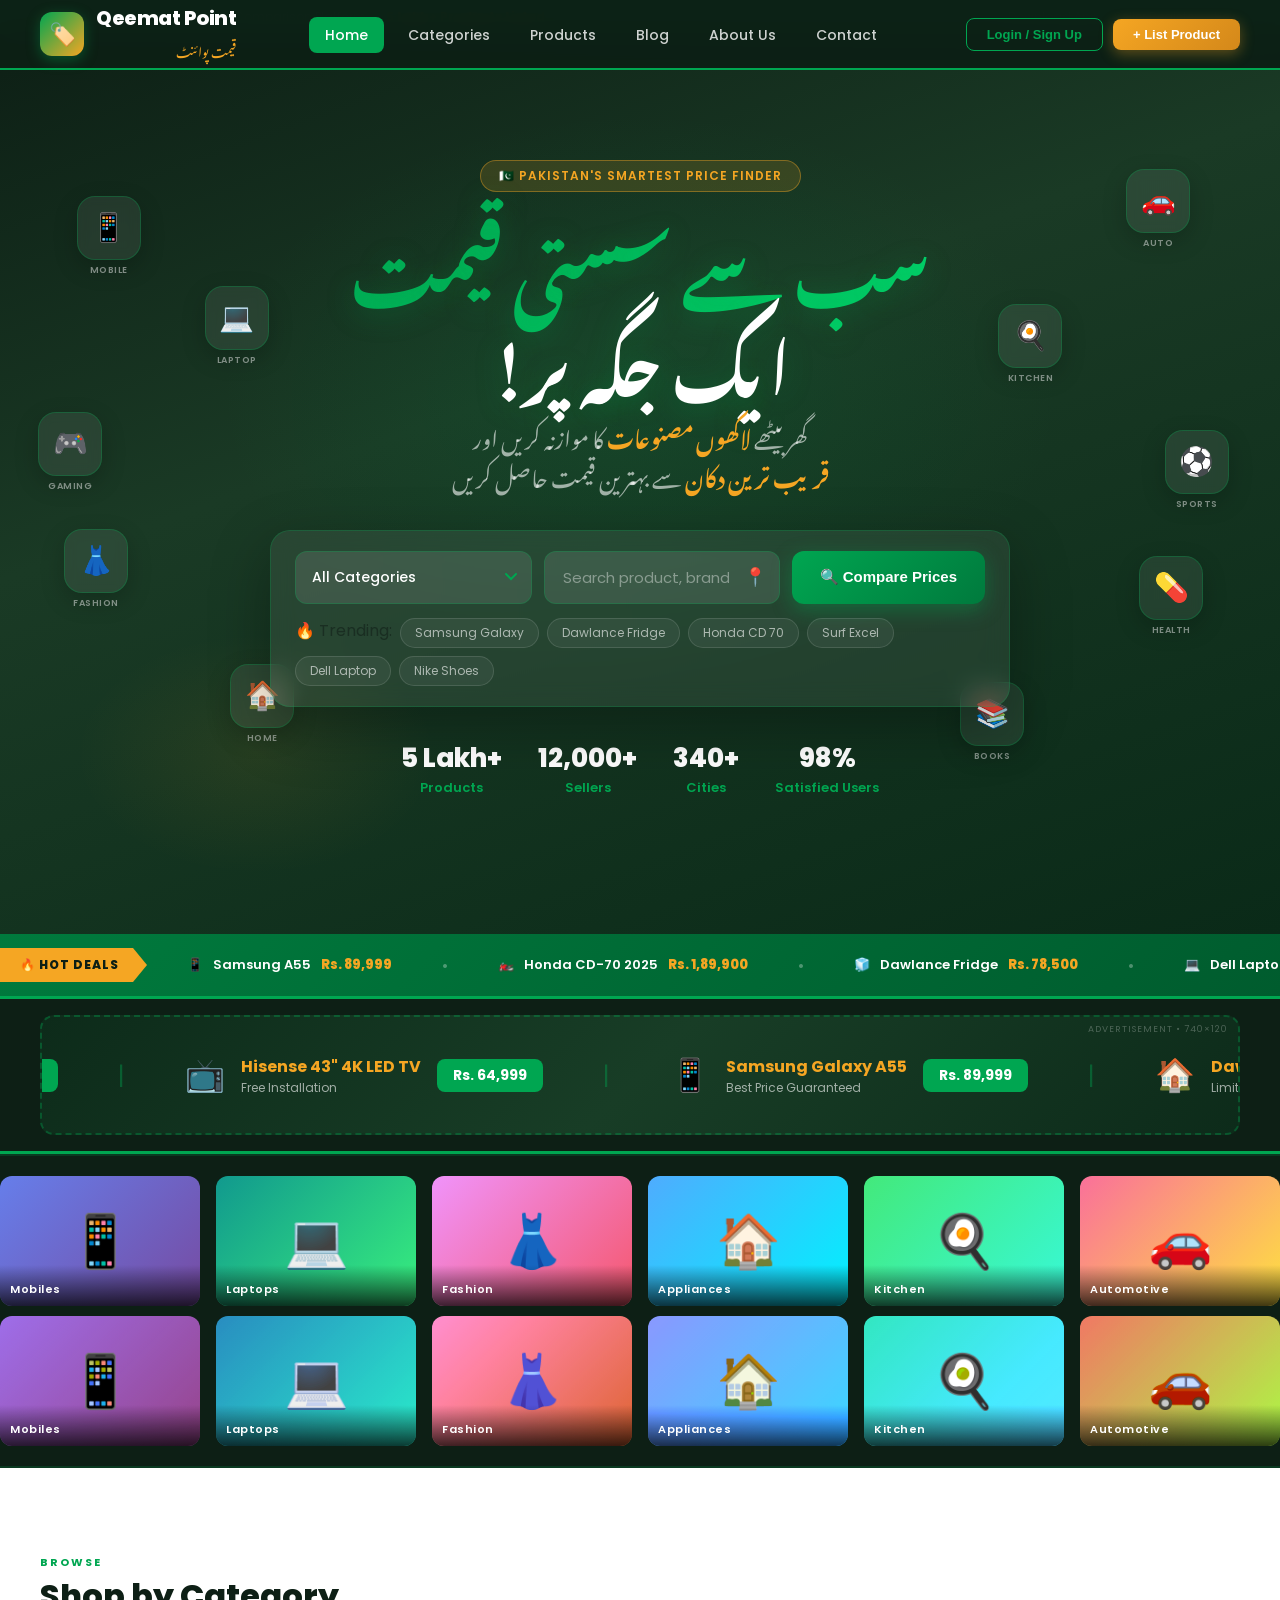
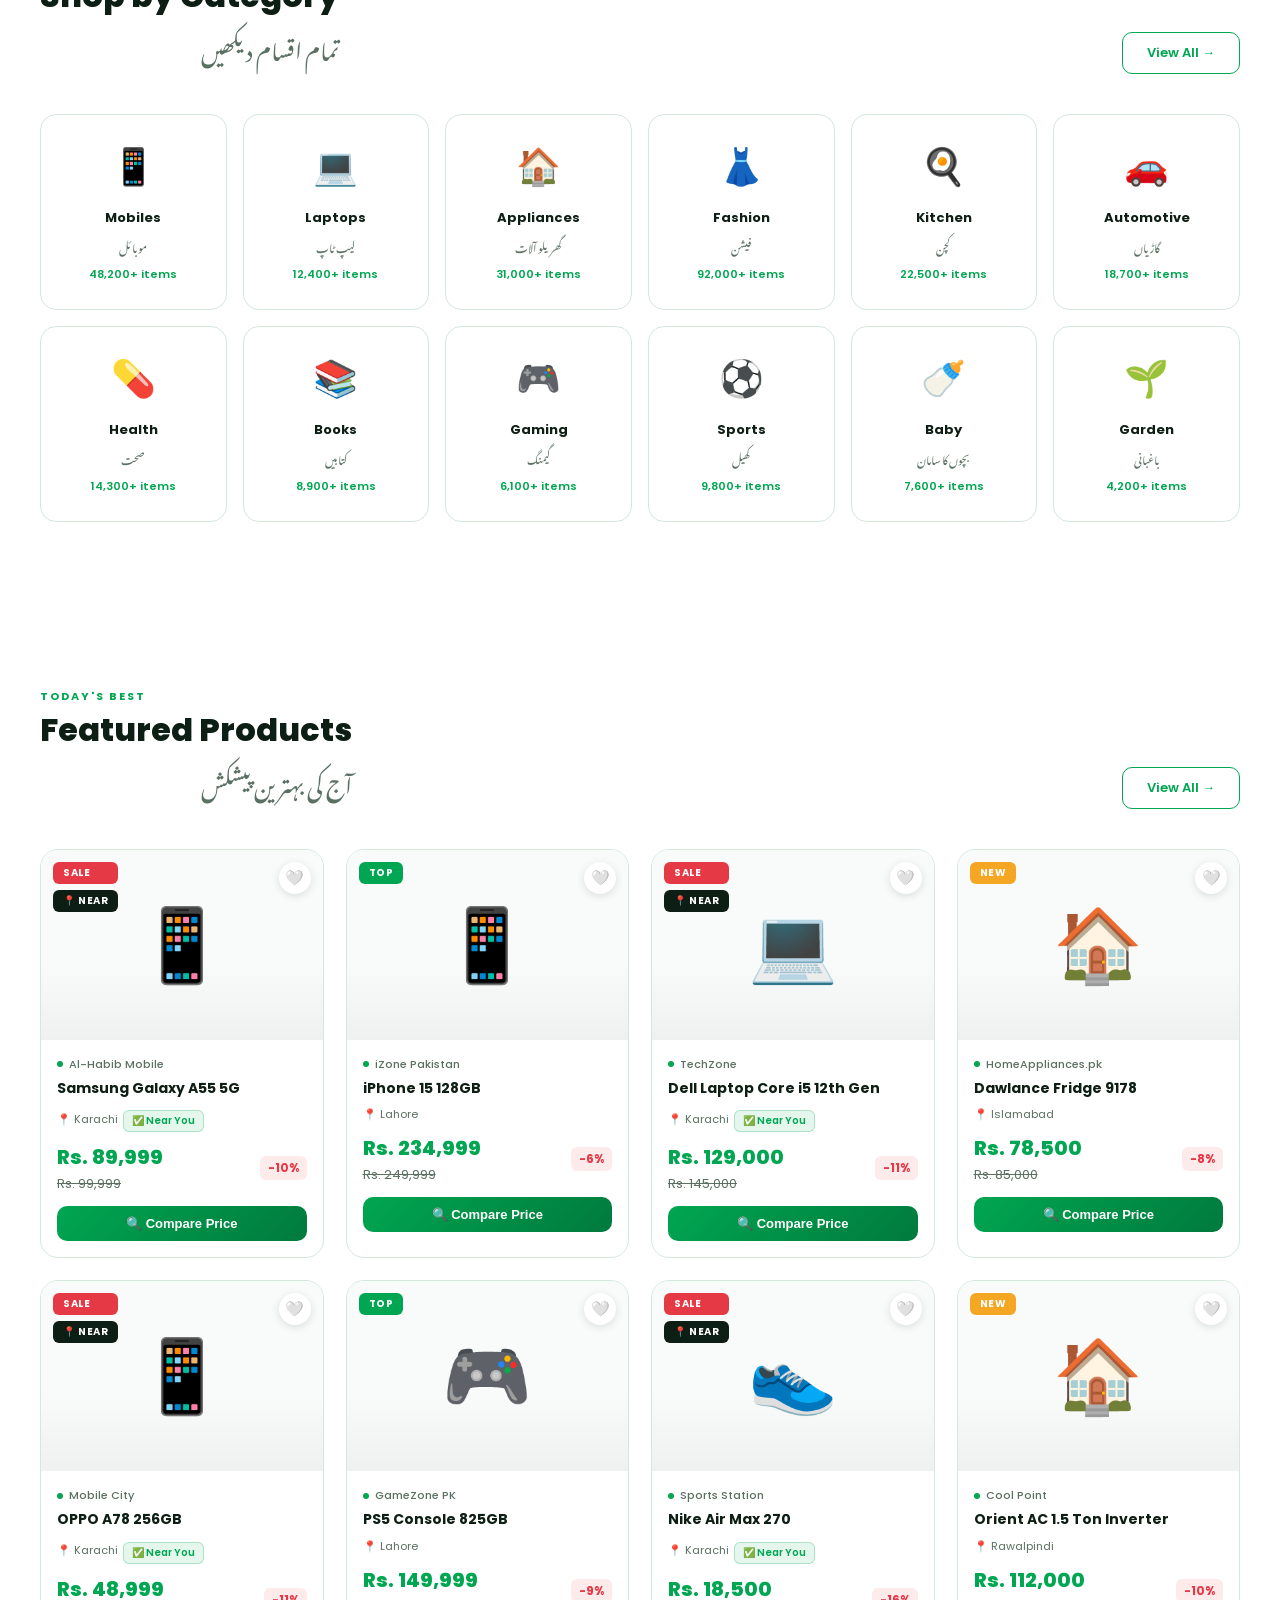
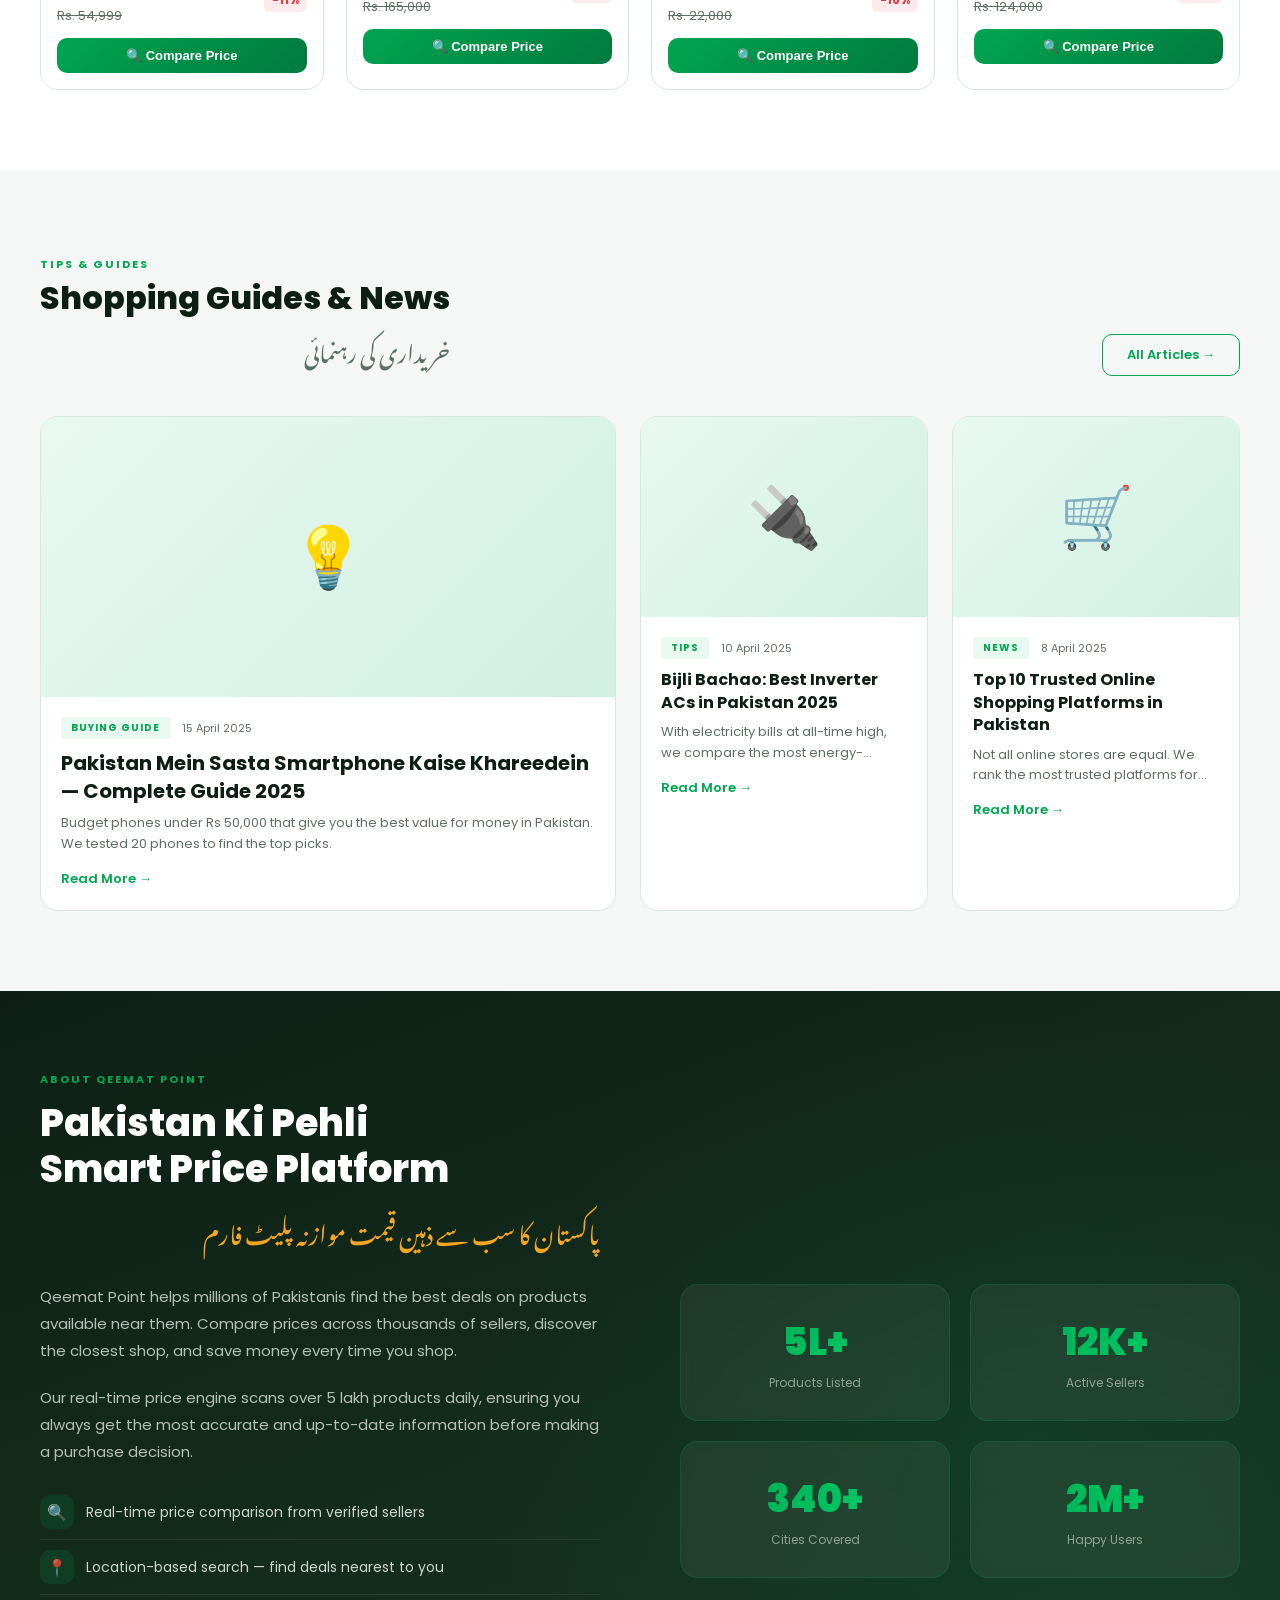
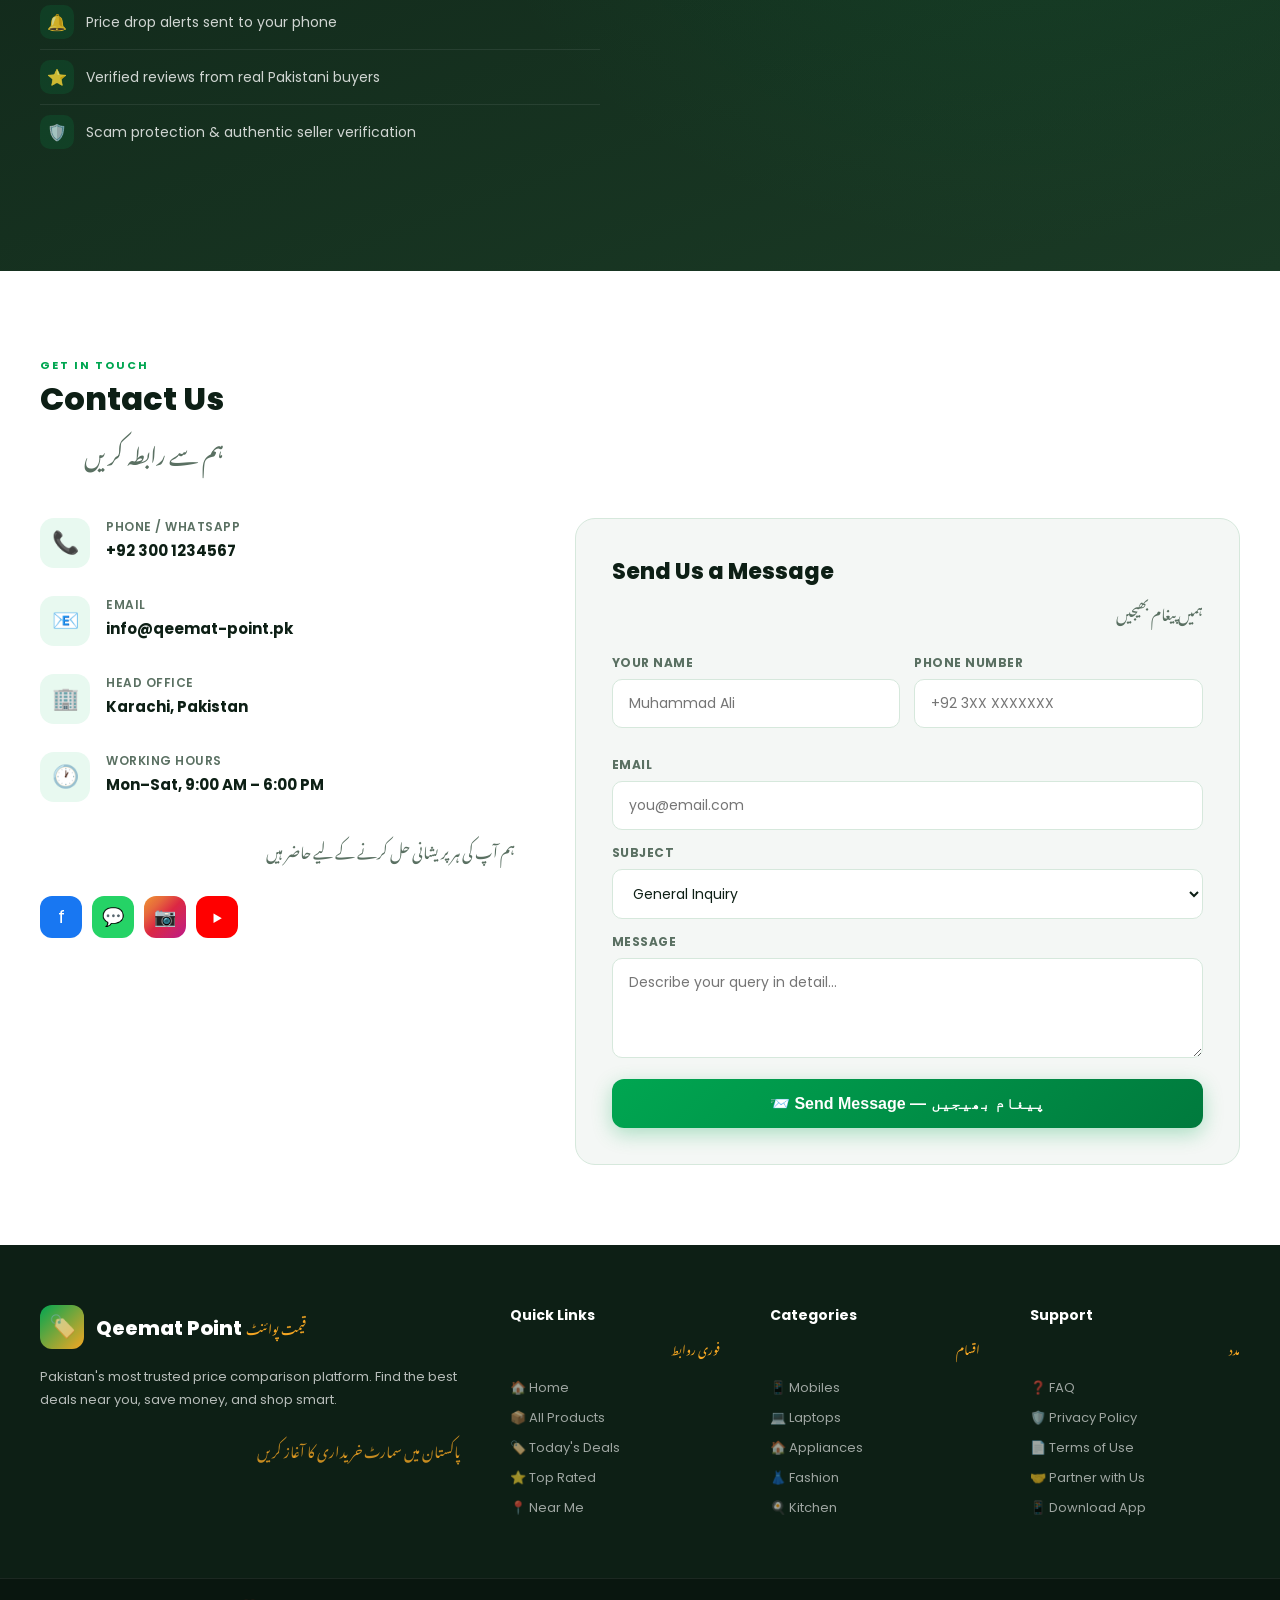
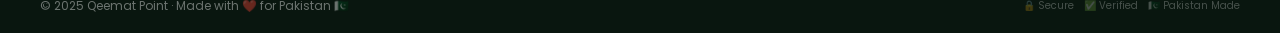
<file: index.html>
<!DOCTYPE html>
<html lang="ur" dir="ltr">
<head>
<meta charset="UTF-8">
<meta name="viewport" content="width=device-width, initial-scale=1.0">
<title>Qeemat Point - قیمت پوائنٹ</title>
<link href="https://fonts.googleapis.com/css2?family=Noto+Nastaliq+Urdu:wght@400;600;700&family=Poppins:wght@300;400;500;600;700;800;900&family=Amiri:wght@400;700&display=swap" rel="stylesheet">
<style>
:root {
  --green: #00A651;
  --green-dark: #007A3D;
  --green-light: #E8F9F0;
  --gold: #F5A623;
  --gold-dark: #D4881A;
  --red: #E63946;
  --white: #ffffff;
  --bg: #F4F7F5;
  --dark: #0D1F15;
  --text: #1A2E22;
  --muted: #5A7062;
  --card-bg: #ffffff;
  --border: #D6E8DC;
  --shadow: 0 4px 24px rgba(0,0,0,0.08);
  --shadow-hover: 0 12px 40px rgba(0,166,81,0.18);
}

* { margin: 0; padding: 0; box-sizing: border-box; }

body {
  font-family: 'Poppins', sans-serif;
  background: var(--bg);
  color: var(--text);
  overflow-x: hidden;
}

/* ─── SCROLLBAR ─── */
::-webkit-scrollbar { width: 6px; }
::-webkit-scrollbar-track { background: var(--bg); }
::-webkit-scrollbar-thumb { background: var(--green); border-radius: 3px; }

/* ─── NAVBAR ─── */
.navbar {
  position: fixed; top: 0; left: 0; right: 0; z-index: 1000;
  background: rgba(13,31,21,0.97);
  backdrop-filter: blur(12px);
  padding: 0 40px;
  display: flex; align-items: center; justify-content: space-between;
  height: 70px;
  border-bottom: 2px solid var(--green);
}

.nav-logo {
  display: flex; align-items: center; gap: 12px;
  text-decoration: none;
}

.nav-logo-icon {
  width: 44px; height: 44px;
  background: linear-gradient(135deg, var(--green), var(--gold));
  border-radius: 12px;
  display: flex; align-items: center; justify-content: center;
  font-size: 22px;
  box-shadow: 0 4px 14px rgba(0,166,81,0.4);
}

.nav-logo-text { display: flex; flex-direction: column; }
.nav-logo-en { font-size: 20px; font-weight: 800; color: var(--white); letter-spacing: -0.5px; }
.nav-logo-ur { font-family: 'Noto Nastaliq Urdu', serif; font-size: 13px; color: var(--gold); direction: rtl; }

.nav-links {
  display: flex; gap: 8px; list-style: none;
}

.nav-links a {
  color: rgba(255,255,255,0.8);
  text-decoration: none;
  font-size: 14px; font-weight: 500;
  padding: 8px 16px;
  border-radius: 8px;
  transition: all 0.25s;
}

.nav-links a:hover, .nav-links a.active {
  background: var(--green);
  color: var(--white);
}

.nav-right { display: flex; gap: 10px; align-items: center; }

.btn-login {
  padding: 8px 20px;
  background: transparent;
  border: 1.5px solid var(--green);
  color: var(--green);
  border-radius: 8px;
  font-size: 13px; font-weight: 600;
  cursor: pointer;
  transition: all 0.25s;
}

.btn-login:hover { background: var(--green); color: var(--white); }

.btn-post {
  padding: 8px 20px;
  background: linear-gradient(135deg, var(--gold), var(--gold-dark));
  border: none;
  color: var(--white);
  border-radius: 8px;
  font-size: 13px; font-weight: 700;
  cursor: pointer;
  transition: all 0.25s;
  box-shadow: 0 4px 14px rgba(245,166,35,0.35);
}

.btn-post:hover { transform: translateY(-2px); box-shadow: 0 8px 20px rgba(245,166,35,0.5); }

/* ─── HERO ─── */
.hero {
  position: relative;
  min-height: 100vh;
  display: flex; flex-direction: column; align-items: center; justify-content: center;
  overflow: hidden;
  background: linear-gradient(160deg, #0D1F15 0%, #1A3A25 40%, #0A2A18 100%);
  padding-top: 70px;
}

/* Background image strip */
.hero-bg-strip {
  position: absolute;
  bottom: 0; left: 0; right: 0;
  height: 45%;
  overflow: hidden;
  opacity: 0.18;
}

.hero-images-row {
  display: flex;
  animation: scrollImages 30s linear infinite;
  height: 100%;
}

.hero-images-row img {
  height: 100%; width: auto; min-width: 200px;
  object-fit: cover; flex-shrink: 0;
  filter: saturate(0.7) brightness(0.8);
}

@keyframes scrollImages {
  0% { transform: translateX(0); }
  100% { transform: translateX(-50%); }
}

/* Floating product icons */
.floating-icons {
  position: absolute;
  inset: 0;
  pointer-events: none;
}

.float-icon {
  position: absolute;
  display: flex; flex-direction: column; align-items: center; gap: 4px;
  animation: floatAnim 4s ease-in-out infinite;
}

.float-icon:nth-child(1) { top: 18%; left: 6%; animation-delay: 0s; }
.float-icon:nth-child(2) { top: 28%; left: 16%; animation-delay: 0.6s; }
.float-icon:nth-child(3) { top: 55%; left: 5%; animation-delay: 1.2s; }
.float-icon:nth-child(4) { top: 70%; left: 18%; animation-delay: 0.3s; }
.float-icon:nth-child(5) { top: 15%; right: 7%; animation-delay: 0.9s; }
.float-icon:nth-child(6) { top: 30%; right: 17%; animation-delay: 1.5s; }
.float-icon:nth-child(7) { top: 58%; right: 6%; animation-delay: 0.5s; }
.float-icon:nth-child(8) { top: 72%; right: 20%; animation-delay: 1.1s; }
.float-icon:nth-child(9) { top: 42%; left: 3%; animation-delay: 1.8s; }
.float-icon:nth-child(10) { top: 44%; right: 4%; animation-delay: 0.7s; }

.float-icon-bubble {
  width: 64px; height: 64px;
  background: rgba(255,255,255,0.08);
  border: 1.5px solid rgba(0,166,81,0.3);
  border-radius: 18px;
  display: flex; align-items: center; justify-content: center;
  font-size: 28px;
  backdrop-filter: blur(6px);
  box-shadow: 0 8px 24px rgba(0,0,0,0.2);
  transition: all 0.3s;
}

.float-icon-label {
  font-size: 9px; font-weight: 600;
  color: rgba(255,255,255,0.5);
  text-align: center;
  letter-spacing: 0.5px;
}

@keyframes floatAnim {
  0%, 100% { transform: translateY(0px) rotate(0deg); }
  50% { transform: translateY(-14px) rotate(3deg); }
}

/* Decorative lines */
.hero::before {
  content: '';
  position: absolute;
  top: 0; left: 0; right: 0; bottom: 0;
  background:
    radial-gradient(ellipse 600px 400px at 50% 40%, rgba(0,166,81,0.12) 0%, transparent 70%),
    radial-gradient(ellipse 300px 200px at 20% 80%, rgba(245,166,35,0.08) 0%, transparent 60%);
  pointer-events: none;
}

.hero-content {
  position: relative; z-index: 10;
  text-align: center;
  padding: 0 20px;
  max-width: 780px;
}

.hero-badge {
  display: inline-flex; align-items: center; gap: 8px;
  background: rgba(245,166,35,0.15);
  border: 1px solid rgba(245,166,35,0.4);
  color: var(--gold);
  padding: 6px 18px;
  border-radius: 50px;
  font-size: 12px; font-weight: 600;
  letter-spacing: 1px;
  margin-bottom: 24px;
  text-transform: uppercase;
}

.hero-title-ur {
  font-family: 'Noto Nastaliq Urdu', serif;
  font-size: clamp(38px, 6vw, 68px);
  color: var(--white);
  line-height: 1.4;
  direction: rtl;
  margin-bottom: 8px;
  text-shadow: 0 4px 30px rgba(0,166,81,0.3);
}

.hero-title-ur span {
  background: linear-gradient(135deg, var(--green), #00D46A);
  -webkit-background-clip: text;
  -webkit-text-fill-color: transparent;
}

.hero-tagline-ur {
  font-family: 'Noto Nastaliq Urdu', serif;
  font-size: clamp(16px, 2.5vw, 22px);
  color: rgba(255,255,255,0.6);
  direction: rtl;
  margin-bottom: 36px;
  line-height: 1.8;
}

.hero-tagline-ur strong {
  color: var(--gold);
}

/* ─── HERO SEARCH ─── */
.hero-search-box {
  background: rgba(255,255,255,0.07);
  border: 1.5px solid rgba(0,166,81,0.25);
  border-radius: 20px;
  padding: 20px 24px;
  backdrop-filter: blur(12px);
  margin-bottom: 32px;
  box-shadow: 0 20px 60px rgba(0,0,0,0.3);
}

.search-row {
  display: flex; gap: 12px; align-items: stretch;
}

.search-cat-select {
  flex: 0 0 180px;
  padding: 14px 16px;
  background: rgba(255,255,255,0.1);
  border: 1.5px solid rgba(0,166,81,0.3);
  border-radius: 12px;
  color: var(--white);
  font-family: 'Poppins'; font-size: 14px; font-weight: 500;
  outline: none; cursor: pointer;
  appearance: none;
  background-image: url("data:image/svg+xml,%3Csvg xmlns='http://www.w3.org/2000/svg' width='12' height='8'%3E%3Cpath d='M1 1l5 5 5-5' stroke='%2300A651' stroke-width='2' fill='none' stroke-linecap='round'/%3E%3C/svg%3E");
  background-repeat: no-repeat;
  background-position: right 14px center;
  padding-right: 36px;
}

.search-cat-select option { background: #1A3A25; }

.search-input-wrap { flex: 1; position: relative; }

.search-input {
  width: 100%;
  padding: 14px 50px 14px 18px;
  background: rgba(255,255,255,0.1);
  border: 1.5px solid rgba(0,166,81,0.3);
  border-radius: 12px;
  color: var(--white);
  font-family: 'Poppins'; font-size: 15px;
  outline: none;
  transition: all 0.3s;
}

.search-input::placeholder { color: rgba(255,255,255,0.4); }
.search-input:focus { border-color: var(--green); background: rgba(255,255,255,0.14); box-shadow: 0 0 0 3px rgba(0,166,81,0.2); }

.search-loc-btn {
  position: absolute; right: 14px; top: 50%; transform: translateY(-50%);
  background: none; border: none; cursor: pointer; font-size: 18px; color: var(--gold);
}

.search-submit-btn {
  padding: 14px 28px;
  background: linear-gradient(135deg, var(--green), var(--green-dark));
  border: none; border-radius: 12px;
  color: var(--white); font-size: 15px; font-weight: 700;
  cursor: pointer;
  display: flex; align-items: center; gap: 8px;
  transition: all 0.3s;
  white-space: nowrap;
  box-shadow: 0 6px 20px rgba(0,166,81,0.4);
}

.search-submit-btn:hover { transform: translateY(-2px); box-shadow: 0 10px 28px rgba(0,166,81,0.55); }

.search-tags {
  display: flex; gap: 8px; margin-top: 14px; flex-wrap: wrap;
}

.stag {
  padding: 5px 14px;
  background: rgba(255,255,255,0.06);
  border: 1px solid rgba(255,255,255,0.12);
  border-radius: 50px;
  font-size: 12px; color: rgba(255,255,255,0.6);
  cursor: pointer; transition: all 0.2s;
}

.stag:hover { background: rgba(0,166,81,0.2); border-color: var(--green); color: var(--white); }

.hero-stats {
  display: flex; gap: 36px; justify-content: center;
  color: rgba(255,255,255,0.5); font-size: 13px;
}

.hero-stat strong { display: block; font-size: 26px; font-weight: 800; color: var(--white); }
.hero-stat span { color: var(--green); font-weight: 600; }

/* ─── SECTION COMMON ─── */
section { padding: 80px 0; }
.section-inner { max-width: 1300px; margin: 0 auto; padding: 0 40px; }

.section-head {
  display: flex; align-items: flex-end; justify-content: space-between;
  margin-bottom: 40px;
}

.section-title-block {}
.section-label {
  display: inline-block;
  font-size: 11px; font-weight: 700; letter-spacing: 2px;
  color: var(--green); text-transform: uppercase;
  margin-bottom: 6px;
}

.section-title {
  font-size: 32px; font-weight: 800;
  color: var(--dark); line-height: 1.2;
}

.section-title-ur {
  font-family: 'Noto Nastaliq Urdu', serif;
  font-size: 22px; color: var(--muted);
  direction: rtl; display: block;
  margin-top: 4px;
}

.view-all-btn {
  padding: 10px 24px;
  background: transparent;
  border: 1.5px solid var(--green);
  color: var(--green);
  border-radius: 10px;
  font-size: 13px; font-weight: 600;
  cursor: pointer;
  transition: all 0.25s;
  text-decoration: none; display: inline-block;
}

.view-all-btn:hover { background: var(--green); color: var(--white); }

/* ─── HORIZONTAL BANNER AD ─── */
.banner-ad-wrap {
  width: 100%;
  background: var(--dark);
  padding: 16px 0;
  border-top: 3px solid var(--green);
  border-bottom: 3px solid var(--green);
  overflow: hidden;
  position: relative;
}

.banner-ad-inner {
  max-width: 1300px; margin: 0 auto; padding: 0 40px;
}

.banner-ad-placeholder {
  width: 100%;
  height: 120px;
  background: linear-gradient(135deg, #0D2B1A 0%, #183D26 50%, #0D2B1A 100%);
  border-radius: 14px;
  border: 2px dashed rgba(0,166,81,0.35);
  display: flex; align-items: center; justify-content: center;
  overflow: hidden;
  position: relative;
}

.banner-ad-content {
  display: flex;
  animation: bannerScroll 20s linear infinite;
  align-items: center;
  gap: 60px;
  white-space: nowrap;
  padding: 0 40px;
}

.banner-ad-item {
  display: flex; align-items: center; gap: 16px;
  flex-shrink: 0;
}

.banner-ad-icon { font-size: 32px; }

.banner-ad-text { }
.banner-ad-title { font-size: 16px; font-weight: 700; color: var(--gold); }
.banner-ad-sub { font-size: 12px; color: rgba(255,255,255,0.6); }

.banner-ad-price {
  padding: 6px 16px;
  background: var(--green);
  border-radius: 8px;
  color: var(--white); font-size: 14px; font-weight: 700;
}

.banner-ad-divider { color: rgba(0,166,81,0.4); font-size: 24px; }

@keyframes bannerScroll {
  0% { transform: translateX(0); }
  100% { transform: translateX(-50%); }
}

.banner-ad-label {
  position: absolute; top: 6px; right: 10px;
  font-size: 9px; color: rgba(255,255,255,0.25);
  letter-spacing: 1px; text-transform: uppercase;
}

/* ─── IMAGE STRIP (continuous) ─── */
.image-strip-section {
  background: var(--dark);
  padding: 20px 0;
  overflow: hidden;
  border-top: 2px solid rgba(0,166,81,0.2);
  border-bottom: 2px solid rgba(0,166,81,0.2);
}

.strip-row {
  display: flex; gap: 16px;
  margin-bottom: 10px;
}

.strip-row:last-child { margin-bottom: 0; }

.strip-row.row1 { animation: stripLeft 35s linear infinite; }
.strip-row.row2 { animation: stripRight 28s linear infinite; }

@keyframes stripLeft {
  0% { transform: translateX(0); }
  100% { transform: translateX(-50%); }
}

@keyframes stripRight {
  0% { transform: translateX(-50%); }
  100% { transform: translateX(0); }
}

.strip-card {
  flex-shrink: 0;
  width: 200px; height: 130px;
  border-radius: 12px;
  overflow: hidden;
  position: relative;
}

.strip-card img {
  width: 100%; height: 100%; object-fit: cover;
  transition: transform 0.4s;
}

.strip-card-label {
  position: absolute; bottom: 0; left: 0; right: 0;
  background: linear-gradient(transparent, rgba(0,0,0,0.75));
  color: white; font-size: 11px; font-weight: 600;
  padding: 16px 10px 8px;
  letter-spacing: 0.5px;
}

/* ─── CATEGORIES ─── */
.categories-section { background: var(--white); }

.cat-grid {
  display: grid;
  grid-template-columns: repeat(6, 1fr);
  gap: 16px;
}

.cat-card {
  background: var(--white);
  border: 1.5px solid var(--border);
  border-radius: 16px;
  padding: 24px 16px;
  text-align: center;
  cursor: pointer;
  transition: all 0.3s;
  text-decoration: none; color: inherit;
  position: relative; overflow: hidden;
}

.cat-card::before {
  content: '';
  position: absolute; inset: 0;
  background: linear-gradient(135deg, var(--green-light), transparent);
  opacity: 0; transition: opacity 0.3s;
}

.cat-card:hover {
  border-color: var(--green);
  transform: translateY(-4px);
  box-shadow: var(--shadow-hover);
}

.cat-card:hover::before { opacity: 1; }

.cat-icon {
  font-size: 36px; margin-bottom: 10px;
  display: block; position: relative; z-index: 1;
}

.cat-name { font-size: 13px; font-weight: 700; color: var(--dark); position: relative; z-index: 1; }
.cat-name-ur {
  font-family: 'Noto Nastaliq Urdu', serif;
  font-size: 11px; color: var(--muted); direction: rtl;
  display: block; margin-top: 3px; position: relative; z-index: 1;
}
.cat-count { font-size: 11px; color: var(--green); font-weight: 600; margin-top: 6px; position: relative; z-index: 1; }

/* ─── MAIN LAYOUT WITH SIDE AD ─── */
.main-with-sidebar {
  display: grid;
  grid-template-columns: 1fr 160px;
  gap: 30px;
  max-width: 1300px; margin: 0 auto; padding: 0 40px;
}

/* ─── VERTICAL AD ─── */
.side-ad-panel {
  width: 160px;
  position: sticky; top: 90px;
  height: fit-content;
}

.side-ad-label {
  font-size: 9px; color: var(--muted); letter-spacing: 1.5px;
  text-transform: uppercase; text-align: center; margin-bottom: 6px;
}

.side-ad-placeholder {
  width: 120px;
  margin: 0 auto;
  background: linear-gradient(180deg, #0D1F15, #183D26);
  border-radius: 14px;
  border: 2px dashed rgba(0,166,81,0.35);
  overflow: hidden;
  position: relative;
  height: 600px;
}

.side-ad-scroll {
  animation: sideScroll 15s linear infinite;
  display: flex; flex-direction: column; gap: 0;
}

@keyframes sideScroll {
  0% { transform: translateY(0); }
  100% { transform: translateY(-50%); }
}

.side-ad-item {
  padding: 14px 10px;
  border-bottom: 1px solid rgba(0,166,81,0.15);
  text-align: center;
}

.side-ad-item-icon { font-size: 28px; margin-bottom: 6px; display: block; }
.side-ad-item-name { font-size: 9px; color: rgba(255,255,255,0.7); font-weight: 600; margin-bottom: 4px; }
.side-ad-item-price {
  font-size: 10px; font-weight: 800;
  background: var(--green); color: white;
  padding: 2px 8px; border-radius: 4px; display: inline-block;
}
.side-ad-item-disc {
  font-size: 9px; color: var(--gold);
  margin-top: 3px; display: block;
}

.side-ad-panel-label {
  position: absolute; bottom: 0; left: 0; right: 0;
  background: rgba(0,166,81,0.12);
  text-align: center; padding: 6px;
  font-size: 8px; color: rgba(255,255,255,0.3);
  letter-spacing: 1px; text-transform: uppercase;
}

/* ─── SEARCH RESULTS ─── */
#search-results-section {
  display: none;
  background: var(--bg);
  padding: 60px 0;
}

.results-header {
  margin-bottom: 24px;
}

.results-title { font-size: 22px; font-weight: 700; color: var(--dark); }
.results-subtitle { font-size: 14px; color: var(--muted); margin-top: 4px; }

.results-toolbar {
  display: flex; align-items: center; justify-content: space-between;
  margin-bottom: 24px; padding: 14px 20px;
  background: var(--white); border-radius: 12px;
  border: 1.5px solid var(--border);
}

.results-count { font-size: 14px; color: var(--muted); }
.results-count strong { color: var(--dark); }

.sort-info {
  display: flex; align-items: center; gap: 10px;
  font-size: 13px; color: var(--muted);
}

.sort-badge {
  display: flex; align-items: center; gap: 6px;
  background: var(--green-light);
  border: 1px solid rgba(0,166,81,0.3);
  color: var(--green); padding: 4px 12px; border-radius: 6px;
  font-size: 12px; font-weight: 600;
}

.results-grid {
  display: grid;
  grid-template-columns: repeat(auto-fill, minmax(260px, 1fr));
  gap: 20px;
}

/* ─── PRODUCT CARD ─── */
.product-card {
  background: var(--white);
  border-radius: 18px;
  border: 1.5px solid var(--border);
  overflow: hidden;
  transition: all 0.3s;
  cursor: pointer;
  position: relative;
}

.product-card:hover {
  border-color: var(--green);
  transform: translateY(-6px);
  box-shadow: var(--shadow-hover);
}

.product-img-wrap {
  height: 190px; background: #F8FBF9;
  display: flex; align-items: center; justify-content: center;
  font-size: 60px;
  position: relative;
  overflow: hidden;
}

.product-img-wrap::after {
  content: '';
  position: absolute; inset: 0;
  background: linear-gradient(to bottom, transparent 60%, rgba(0,0,0,0.04));
}

.product-badge-wrap {
  position: absolute; top: 12px; left: 12px;
  display: flex; flex-direction: column; gap: 6px;
}

.badge {
  padding: 3px 10px;
  border-radius: 6px;
  font-size: 10px; font-weight: 700;
  letter-spacing: 0.5px;
}

.badge-sale { background: var(--red); color: white; }
.badge-new { background: var(--gold); color: white; }
.badge-top { background: var(--green); color: white; }
.badge-near { background: var(--dark); color: white; }

.product-fav {
  position: absolute; top: 12px; right: 12px;
  width: 32px; height: 32px;
  background: white;
  border-radius: 50%;
  display: flex; align-items: center; justify-content: center;
  font-size: 15px; cursor: pointer;
  box-shadow: 0 2px 8px rgba(0,0,0,0.12);
  border: none;
  transition: all 0.2s;
}

.product-fav:hover { transform: scale(1.15); }

.product-info { padding: 16px; }

.product-store {
  display: flex; align-items: center; gap: 6px;
  font-size: 11px; color: var(--muted); font-weight: 500;
  margin-bottom: 6px;
}

.store-dot { width: 6px; height: 6px; border-radius: 50%; background: var(--green); }

.product-name {
  font-size: 14px; font-weight: 700; color: var(--dark);
  margin-bottom: 8px; line-height: 1.4;
  display: -webkit-box; -webkit-line-clamp: 2;
  -webkit-box-orient: vertical; overflow: hidden;
}

.product-location {
  display: flex; align-items: center; gap: 5px;
  font-size: 11px; color: var(--muted); margin-bottom: 10px;
}

.product-price-row {
  display: flex; align-items: center; justify-content: space-between;
  margin-bottom: 12px;
}

.product-price {
  font-size: 20px; font-weight: 800; color: var(--green);
}

.product-price-old {
  font-size: 13px; color: var(--muted);
  text-decoration: line-through; margin-top: 2px;
}

.product-discount {
  background: rgba(230,57,70,0.1);
  color: var(--red); font-size: 12px; font-weight: 700;
  padding: 3px 8px; border-radius: 6px;
}

.product-compare-btn {
  width: 100%;
  padding: 10px;
  background: linear-gradient(135deg, var(--green), var(--green-dark));
  border: none; border-radius: 10px;
  color: white; font-size: 13px; font-weight: 700;
  cursor: pointer; transition: all 0.25s;
  display: flex; align-items: center; justify-content: center; gap: 6px;
}

.product-compare-btn:hover { opacity: 0.9; transform: translateY(-1px); }

/* ─── FEATURED PRODUCTS ─── */
.featured-section { background: var(--white); }

.featured-grid {
  display: grid;
  grid-template-columns: repeat(4, 1fr);
  gap: 22px;
}

/* ─── DEALS TICKER ─── */
.deals-ticker {
  background: linear-gradient(135deg, var(--green-dark), #005C2E);
  padding: 14px 0;
  overflow: hidden;
}

.ticker-inner { display: flex; align-items: center; }

.ticker-label {
  flex-shrink: 0;
  background: var(--gold);
  color: var(--dark);
  font-size: 12px; font-weight: 800;
  padding: 8px 20px;
  letter-spacing: 1px;
  text-transform: uppercase;
  display: flex; align-items: center; gap: 6px;
  clip-path: polygon(0 0, calc(100% - 14px) 0, 100% 50%, calc(100% - 14px) 100%, 0 100%);
  padding-right: 28px;
}

.ticker-scroll {
  display: flex; gap: 50px; align-items: center;
  animation: tickerScroll 20s linear infinite;
  padding-left: 40px;
}

@keyframes tickerScroll {
  0% { transform: translateX(0); }
  100% { transform: translateX(-50%); }
}

.ticker-item {
  display: flex; align-items: center; gap: 10px;
  white-space: nowrap; color: white; font-size: 13px;
}

.ticker-item-name { font-weight: 600; }
.ticker-item-price { color: var(--gold); font-weight: 800; }
.ticker-sep { color: rgba(255,255,255,0.3); }

/* ─── BLOG ─── */
.blog-section { background: var(--bg); }

.blog-grid {
  display: grid;
  grid-template-columns: 2fr 1fr 1fr;
  gap: 24px;
}

.blog-card {
  background: var(--white);
  border-radius: 18px;
  overflow: hidden;
  border: 1.5px solid var(--border);
  transition: all 0.3s;
  cursor: pointer;
  text-decoration: none; color: inherit;
}

.blog-card:hover {
  border-color: var(--green);
  transform: translateY(-4px);
  box-shadow: var(--shadow-hover);
}

.blog-img {
  height: 200px;
  background: linear-gradient(135deg, #E8F9F0, #D0F0E2);
  display: flex; align-items: center; justify-content: center;
  font-size: 60px;
  overflow: hidden; position: relative;
}

.blog-card.featured .blog-img { height: 280px; }

.blog-content { padding: 20px; }

.blog-meta {
  display: flex; align-items: center; gap: 12px;
  margin-bottom: 10px;
}

.blog-cat {
  font-size: 10px; font-weight: 700; letter-spacing: 1px;
  text-transform: uppercase; color: var(--green);
  background: var(--green-light); padding: 3px 10px; border-radius: 4px;
}

.blog-date { font-size: 11px; color: var(--muted); }

.blog-title {
  font-size: 16px; font-weight: 700; color: var(--dark);
  line-height: 1.4; margin-bottom: 8px;
}

.blog-card.featured .blog-title { font-size: 20px; }

.blog-excerpt {
  font-size: 13px; color: var(--muted); line-height: 1.6;
  display: -webkit-box; -webkit-line-clamp: 2;
  -webkit-box-orient: vertical; overflow: hidden;
}

.blog-read-more {
  display: inline-flex; align-items: center; gap: 6px;
  margin-top: 14px;
  font-size: 13px; font-weight: 600; color: var(--green);
}

/* ─── ABOUT ─── */
.about-section {
  background: linear-gradient(160deg, #0D1F15, #1A3A25);
  color: white;
  position: relative; overflow: hidden;
}

.about-section::before {
  content: '';
  position: absolute; inset: 0;
  background: radial-gradient(ellipse 800px 600px at 80% 50%, rgba(0,166,81,0.1) 0%, transparent 70%);
  pointer-events: none;
}

.about-grid {
  display: grid; grid-template-columns: 1fr 1fr;
  gap: 80px; align-items: center;
  position: relative; z-index: 1;
}

.about-label { color: var(--green); font-size: 11px; font-weight: 700; letter-spacing: 2px; text-transform: uppercase; margin-bottom: 12px; }

.about-title {
  font-size: 38px; font-weight: 800;
  line-height: 1.2; margin-bottom: 8px;
}

.about-title-ur {
  font-family: 'Noto Nastaliq Urdu', serif;
  font-size: 24px; color: var(--gold);
  direction: rtl; display: block;
  margin-bottom: 24px;
}

.about-text {
  font-size: 15px; color: rgba(255,255,255,0.7);
  line-height: 1.8; margin-bottom: 20px;
}

.about-features { list-style: none; margin-bottom: 32px; }

.about-features li {
  display: flex; align-items: center; gap: 12px;
  font-size: 14px; color: rgba(255,255,255,0.8);
  padding: 10px 0;
  border-bottom: 1px solid rgba(255,255,255,0.08);
}

.about-features li:last-child { border-bottom: none; }

.about-feat-icon {
  width: 34px; height: 34px;
  background: rgba(0,166,81,0.15);
  border-radius: 10px;
  display: flex; align-items: center; justify-content: center;
  font-size: 16px; flex-shrink: 0;
}

.about-stats-grid {
  display: grid; grid-template-columns: 1fr 1fr;
  gap: 20px;
}

.about-stat-card {
  background: rgba(255,255,255,0.06);
  border: 1.5px solid rgba(0,166,81,0.2);
  border-radius: 18px;
  padding: 28px 24px;
  text-align: center;
  backdrop-filter: blur(6px);
  transition: all 0.3s;
}

.about-stat-card:hover {
  background: rgba(0,166,81,0.1);
  border-color: var(--green);
  transform: translateY(-4px);
}

.about-stat-num {
  font-size: 38px; font-weight: 900;
  background: linear-gradient(135deg, var(--green), #00D46A);
  -webkit-background-clip: text; -webkit-text-fill-color: transparent;
}

.about-stat-label { font-size: 12px; color: rgba(255,255,255,0.5); margin-top: 4px; }

/* ─── CONTACT ─── */
.contact-section { background: var(--white); }

.contact-grid {
  display: grid; grid-template-columns: 1fr 1.4fr;
  gap: 60px; align-items: start;
}

.contact-info {}

.contact-info-item {
  display: flex; gap: 16px; margin-bottom: 28px;
}

.contact-icon-wrap {
  width: 50px; height: 50px;
  background: var(--green-light);
  border-radius: 14px;
  display: flex; align-items: center; justify-content: center;
  font-size: 22px; flex-shrink: 0;
}

.contact-info-text { }
.contact-info-label { font-size: 12px; color: var(--muted); font-weight: 600; letter-spacing: 0.5px; text-transform: uppercase; }
.contact-info-value { font-size: 15px; font-weight: 700; color: var(--dark); margin-top: 3px; }

.contact-social { display: flex; gap: 10px; margin-top: 28px; }

.social-btn {
  width: 42px; height: 42px;
  border-radius: 12px;
  display: flex; align-items: center; justify-content: center;
  font-size: 18px; cursor: pointer;
  transition: all 0.25s; text-decoration: none;
  border: none;
}

.s-fb { background: #1877F2; color: white; }
.s-wa { background: #25D366; color: white; }
.s-ig { background: linear-gradient(135deg, #f09433, #e6683c, #dc2743, #cc2366, #bc1888); color: white; }
.s-yt { background: #FF0000; color: white; }

.social-btn:hover { transform: translateY(-3px) scale(1.08); }

.contact-form {
  background: var(--bg);
  border-radius: 20px;
  padding: 36px;
  border: 1.5px solid var(--border);
}

.form-title {
  font-size: 22px; font-weight: 800; color: var(--dark);
  margin-bottom: 4px;
}

.form-title-ur {
  font-family: 'Noto Nastaliq Urdu', serif;
  font-size: 15px; color: var(--muted);
  direction: rtl; display: block; margin-bottom: 24px;
}

.form-row { display: grid; grid-template-columns: 1fr 1fr; gap: 14px; margin-bottom: 14px; }

.form-group { margin-bottom: 14px; }

.form-group label {
  display: block;
  font-size: 12px; font-weight: 700; letter-spacing: 0.5px;
  color: var(--muted); text-transform: uppercase;
  margin-bottom: 7px;
}

.form-group input,
.form-group select,
.form-group textarea {
  width: 100%;
  padding: 13px 16px;
  background: var(--white);
  border: 1.5px solid var(--border);
  border-radius: 10px;
  font-family: 'Poppins'; font-size: 14px;
  color: var(--dark);
  outline: none;
  transition: all 0.25s;
}

.form-group input:focus,
.form-group select:focus,
.form-group textarea:focus {
  border-color: var(--green);
  box-shadow: 0 0 0 3px rgba(0,166,81,0.1);
}

.form-group textarea { resize: vertical; min-height: 100px; }

.form-submit {
  width: 100%;
  padding: 15px;
  background: linear-gradient(135deg, var(--green), var(--green-dark));
  border: none; border-radius: 12px;
  color: white; font-size: 16px; font-weight: 700;
  cursor: pointer;
  transition: all 0.3s;
  box-shadow: 0 6px 20px rgba(0,166,81,0.3);
  display: flex; align-items: center; justify-content: center; gap: 8px;
}

.form-submit:hover { transform: translateY(-2px); box-shadow: 0 10px 28px rgba(0,166,81,0.45); }

/* ─── FOOTER ─── */
.footer {
  background: var(--dark);
  color: rgba(255,255,255,0.7);
  padding: 60px 0 0;
}

.footer-grid {
  display: grid; grid-template-columns: 2fr 1fr 1fr 1fr;
  gap: 50px; padding-bottom: 50px;
  max-width: 1300px; margin: 0 auto; padding: 0 40px 50px;
}

.footer-brand { }

.footer-logo {
  display: flex; align-items: center; gap: 12px;
  margin-bottom: 16px;
}

.footer-logo-icon {
  width: 44px; height: 44px;
  background: linear-gradient(135deg, var(--green), var(--gold));
  border-radius: 12px;
  display: flex; align-items: center; justify-content: center;
  font-size: 22px;
}

.footer-logo-text .name-en { font-size: 20px; font-weight: 800; color: white; }
.footer-logo-text .name-ur { font-family: 'Noto Nastaliq Urdu', serif; font-size: 13px; color: var(--gold); direction: rtl; }

.footer-desc {
  font-size: 13px; line-height: 1.8; margin-bottom: 20px;
}

.footer-col-title {
  font-size: 14px; font-weight: 700; color: white;
  margin-bottom: 6px;
}

.footer-col-title-ur {
  font-family: 'Noto Nastaliq Urdu', serif;
  font-size: 12px; color: var(--gold); direction: rtl;
  display: block; margin-bottom: 16px;
}

.footer-links { list-style: none; }
.footer-links li { margin-bottom: 10px; }
.footer-links a {
  text-decoration: none; color: rgba(255,255,255,0.6);
  font-size: 13px; transition: color 0.2s;
  display: flex; align-items: center; gap: 6px;
}

.footer-links a:hover { color: var(--green); }

.footer-bottom {
  background: rgba(0,0,0,0.3);
  padding: 18px 40px;
  display: flex; align-items: center; justify-content: space-between;
  max-width: 100%;
  border-top: 1px solid rgba(255,255,255,0.08);
}

.footer-bottom-text { font-size: 12px; color: rgba(255,255,255,0.4); }
.footer-bottom-right { display: flex; align-items: center; gap: 10px; }
.footer-bottom-right span { font-size: 10px; color: rgba(255,255,255,0.25); }

/* ─── TOP BAR ─── */
.top-bar {
  background: var(--green-dark);
  padding: 8px 40px;
  display: flex; align-items: center; justify-content: space-between;
}

.top-bar-text {
  font-size: 12px; color: rgba(255,255,255,0.9);
  display: flex; align-items: center; gap: 6px;
}

.top-bar-right {
  display: flex; align-items: center; gap: 16px;
}

.top-bar-right a {
  font-size: 12px; color: rgba(255,255,255,0.8);
  text-decoration: none; transition: color 0.2s;
}

.top-bar-right a:hover { color: var(--gold); }

/* ─── TOOLTIP PULSE ─── */
.pulse-dot {
  width: 8px; height: 8px;
  border-radius: 50%; background: var(--gold);
  display: inline-block; position: relative;
}

.pulse-dot::after {
  content: '';
  position: absolute; inset: -3px;
  border-radius: 50%; border: 2px solid var(--gold);
  animation: pulseDot 1.5s ease-out infinite;
}

@keyframes pulseDot {
  0% { transform: scale(0.8); opacity: 1; }
  100% { transform: scale(2); opacity: 0; }
}

/* ─── NEARBY TAG ─── */
.nearby-pill {
  display: inline-flex; align-items: center; gap: 4px;
  background: rgba(0,166,81,0.1); border: 1px solid rgba(0,166,81,0.25);
  color: var(--green); font-size: 10px; font-weight: 600;
  padding: 2px 8px; border-radius: 6px; margin-top: 4px;
}

/* ─── COMPARE FLOATING BAR ─── */
.compare-bar {
  position: fixed; bottom: 24px; left: 50%; transform: translateX(-50%);
  background: var(--dark);
  border: 1.5px solid var(--green);
  border-radius: 16px; padding: 14px 28px;
  display: none; align-items: center; gap: 20px;
  z-index: 500;
  box-shadow: 0 12px 40px rgba(0,0,0,0.35);
  animation: slideUp 0.4s ease;
}

@keyframes slideUp {
  from { transform: translateX(-50%) translateY(30px); opacity: 0; }
  to { transform: translateX(-50%) translateY(0); opacity: 1; }
}

.compare-bar.visible { display: flex; }

.compare-bar-text { color: white; font-size: 14px; }
.compare-bar-text strong { color: var(--gold); }

.compare-bar-btn {
  padding: 10px 22px;
  background: var(--green);
  border: none; border-radius: 10px;
  color: white; font-size: 13px; font-weight: 700;
  cursor: pointer;
}

.compare-bar-clear {
  background: none; border: none;
  color: rgba(255,255,255,0.5); font-size: 20px;
  cursor: pointer;
}

/* ─── RESPONSIVE ─── */
@media (max-width: 1100px) {
  .cat-grid { grid-template-columns: repeat(4, 1fr); }
  .featured-grid { grid-template-columns: repeat(2, 1fr); }
  .blog-grid { grid-template-columns: 1fr 1fr; }
  .about-grid { grid-template-columns: 1fr; gap: 40px; }
  .contact-grid { grid-template-columns: 1fr; }
  .footer-grid { grid-template-columns: 1fr 1fr; }
  .main-with-sidebar { grid-template-columns: 1fr; }
  .side-ad-panel { display: none; }
}

@media (max-width: 768px) {
  .navbar { padding: 0 16px; }
  .nav-links { display: none; }
  .section-inner, .main-with-sidebar { padding: 0 16px; }
  .hero-search-box .search-row { flex-direction: column; }
  .search-cat-select { flex: none; width: 100%; }
  .cat-grid { grid-template-columns: repeat(3, 1fr); }
  .featured-grid { grid-template-columns: repeat(2, 1fr); }
  .blog-grid { grid-template-columns: 1fr; }
  .footer-grid { grid-template-columns: 1fr; padding: 0 16px 40px; }
  .top-bar { padding: 8px 16px; }
  .form-row { grid-template-columns: 1fr; }
}

/* ─── SECTION TRANSITIONS ─── */
.fade-in {
  opacity: 0;
  transform: translateY(30px);
  transition: opacity 0.7s ease, transform 0.7s ease;
}

.fade-in.visible {
  opacity: 1;
  transform: translateY(0);
}
</style>
</head>
<body>

<!-- TOP BAR -->
<div class="top-bar">
  <div class="top-bar-text">
    <span class="pulse-dot"></span>
    🇵🇰 Pakistan ka Number 1 Price Comparison Platform — <strong style="color:var(--gold)">5 Lakh+ Products Listed</strong>
  </div>
  <div class="top-bar-right">
    <a href="#">Download App</a>
    <a href="#">Seller Register</a>
    <a href="#">Help</a>
  </div>
</div>

<!-- NAVBAR -->
<nav class="navbar">
  <a href="#" class="nav-logo">
    <div class="nav-logo-icon">🏷️</div>
    <div class="nav-logo-text">
      <span class="nav-logo-en">Qeemat Point</span>
      <span class="nav-logo-ur">قیمت پوائنٹ</span>
    </div>
  </a>

  <ul class="nav-links">
    <li><a href="#home" class="active">Home</a></li>
    <li><a href="#categories">Categories</a></li>
    <li><a href="#products">Products</a></li>
    <li><a href="#blog">Blog</a></li>
    <li><a href="#about">About Us</a></li>
    <li><a href="#contact">Contact</a></li>
  </ul>

  <div class="nav-right">
    <button class="btn-login">Login / Sign Up</button>
    <button class="btn-post">+ List Product</button>
  </div>
</nav>

<!-- HERO -->
<section class="hero" id="home">

  <!-- Floating Product Icons -->
  <div class="floating-icons">
    <div class="float-icon">
      <div class="float-icon-bubble">📱</div>
      <span class="float-icon-label">MOBILE</span>
    </div>
    <div class="float-icon">
      <div class="float-icon-bubble">💻</div>
      <span class="float-icon-label">LAPTOP</span>
    </div>
    <div class="float-icon">
      <div class="float-icon-bubble">👗</div>
      <span class="float-icon-label">FASHION</span>
    </div>
    <div class="float-icon">
      <div class="float-icon-bubble">🏠</div>
      <span class="float-icon-label">HOME</span>
    </div>
    <div class="float-icon">
      <div class="float-icon-bubble">🚗</div>
      <span class="float-icon-label">AUTO</span>
    </div>
    <div class="float-icon">
      <div class="float-icon-bubble">🍳</div>
      <span class="float-icon-label">KITCHEN</span>
    </div>
    <div class="float-icon">
      <div class="float-icon-bubble">💊</div>
      <span class="float-icon-label">HEALTH</span>
    </div>
    <div class="float-icon">
      <div class="float-icon-bubble">📚</div>
      <span class="float-icon-label">BOOKS</span>
    </div>
    <div class="float-icon">
      <div class="float-icon-bubble">🎮</div>
      <span class="float-icon-label">GAMING</span>
    </div>
    <div class="float-icon">
      <div class="float-icon-bubble">⚽</div>
      <span class="float-icon-label">SPORTS</span>
    </div>
  </div>

  <!-- Hero Content -->
  <div class="hero-content">
    <div class="hero-badge">🇵🇰 Pakistan's Smartest Price Finder</div>

    <h1 class="hero-title-ur">
      <span>سب سے سستی قیمت</span><br>
      ایک جگہ پر!
    </h1>

    <p class="hero-tagline-ur">
      گھر بیٹھے <strong>لاکھوں مصنوعات</strong> کا موازنہ کریں اور<br>
      <strong>قریب ترین دکان</strong> سے بہترین قیمت حاصل کریں
    </p>

    <!-- Search Box -->
    <div class="hero-search-box">
      <div class="search-row">
        <select class="search-cat-select" id="catSelect">
          <option value="">All Categories</option>
          <option value="mobiles">📱 Mobiles & Tablets</option>
          <option value="laptops">💻 Laptops & Computers</option>
          <option value="appliances">🏠 Home Appliances</option>
          <option value="fashion">👗 Fashion & Clothing</option>
          <option value="food">🍽️ Food & Grocery</option>
          <option value="auto">🚗 Automotive</option>
          <option value="health">💊 Health & Beauty</option>
          <option value="sports">⚽ Sports & Fitness</option>
          <option value="books">📚 Books & Stationery</option>
          <option value="gaming">🎮 Gaming</option>
        </select>

        <div class="search-input-wrap">
          <input type="text" class="search-input" id="searchInput" placeholder="Search product, brand, or item... e.g. Samsung A55, Dawlance Fridge">
          <button class="search-loc-btn" title="Use my location">📍</button>
        </div>

        <button class="search-submit-btn" onclick="doSearch()">
          🔍 Compare Prices
        </button>
      </div>

      <div class="search-tags">
        <span>🔥 Trending:</span>
        <span class="stag" onclick="quickSearch('Samsung Galaxy')">Samsung Galaxy</span>
        <span class="stag" onclick="quickSearch('Dawlance Fridge')">Dawlance Fridge</span>
        <span class="stag" onclick="quickSearch('Honda CD 70')">Honda CD 70</span>
        <span class="stag" onclick="quickSearch('Surf Excel')">Surf Excel</span>
        <span class="stag" onclick="quickSearch('Dell Laptop')">Dell Laptop</span>
        <span class="stag" onclick="quickSearch('Nike Shoes')">Nike Shoes</span>
      </div>
    </div>

    <div class="hero-stats">
      <div class="hero-stat"><strong>5 Lakh+</strong> <span>Products</span></div>
      <div class="hero-stat"><strong>12,000+</strong> <span>Sellers</span></div>
      <div class="hero-stat"><strong>340+</strong> <span>Cities</span></div>
      <div class="hero-stat"><strong>98%</strong> <span>Satisfied Users</span></div>
    </div>
  </div>

  <!-- BG Image Strip -->
  <div class="hero-bg-strip">
    <div class="hero-images-row" id="heroImgRow"></div>
  </div>
</section>

<!-- DEALS TICKER -->
<div class="deals-ticker">
  <div class="ticker-inner">
    <div class="ticker-label">🔥 HOT DEALS</div>
    <div class="ticker-scroll" id="tickerScroll"></div>
  </div>
</div>

<!-- BANNER AD PLACEHOLDER -->
<div class="banner-ad-wrap">
  <div class="banner-ad-inner">
    <div class="banner-ad-placeholder">
      <div class="banner-ad-content" id="bannerContent"></div>
      <span class="banner-ad-label">Advertisement • 740×120</span>
    </div>
  </div>
</div>

<!-- IMAGE STRIP -->
<div class="image-strip-section">
  <div class="strip-row row1" id="stripRow1"></div>
  <div class="strip-row row2" id="stripRow2"></div>
</div>

<!-- CATEGORIES -->
<section class="categories-section" id="categories">
  <div class="section-inner fade-in">
    <div class="section-head">
      <div class="section-title-block">
        <span class="section-label">Browse</span>
        <h2 class="section-title">Shop by Category</h2>
        <span class="section-title-ur">تمام اقسام دیکھیں</span>
      </div>
      <a href="#" class="view-all-btn">View All →</a>
    </div>

    <div class="cat-grid" id="catGrid"></div>
  </div>
</section>

<!-- SEARCH RESULTS (hidden by default) -->
<section id="search-results-section">
  <div class="main-with-sidebar">
    <div>
      <div class="results-header">
        <h2 class="results-title" id="resultsTitle">Results</h2>
        <p class="results-subtitle" id="resultsSubtitle"></p>
      </div>

      <div class="results-toolbar">
        <span class="results-count"><strong id="resultCount">0</strong> products found</span>
        <div class="sort-info">
          <span>Sorted by:</span>
          <span class="sort-badge">📍 Nearby First &nbsp;·&nbsp; 💰 Price: Low to High</span>
        </div>
      </div>

      <div class="results-grid" id="resultsGrid"></div>
    </div>

    <!-- Vertical Side Ad -->
    <div class="side-ad-panel">
      <p class="side-ad-label">Advertisement</p>
      <div class="side-ad-placeholder">
        <div class="side-ad-scroll" id="sideAdScroll"></div>
        <span class="side-ad-panel-label">120×740 AD</span>
      </div>
    </div>
  </div>
</section>

<!-- FEATURED PRODUCTS -->
<section class="featured-section" id="products">
  <div class="section-inner fade-in">
    <div class="section-head">
      <div class="section-title-block">
        <span class="section-label">Today's Best</span>
        <h2 class="section-title">Featured Products</h2>
        <span class="section-title-ur">آج کی بہترین پیشکش</span>
      </div>
      <a href="#" class="view-all-btn">View All →</a>
    </div>
    <div class="featured-grid" id="featuredGrid"></div>
  </div>
</section>

<!-- BLOG -->
<section class="blog-section" id="blog">
  <div class="section-inner fade-in">
    <div class="section-head">
      <div class="section-title-block">
        <span class="section-label">Tips & Guides</span>
        <h2 class="section-title">Shopping Guides & News</h2>
        <span class="section-title-ur">خریداری کی رہنمائی</span>
      </div>
      <a href="#" class="view-all-btn">All Articles →</a>
    </div>

    <div class="blog-grid" id="blogGrid"></div>
  </div>
</section>

<!-- ABOUT -->
<section class="about-section" id="about">
  <div class="section-inner fade-in">
    <div class="about-grid">
      <div>
        <p class="about-label">About Qeemat Point</p>
        <h2 class="about-title">Pakistan Ki Pehli<br>Smart Price Platform</h2>
        <span class="about-title-ur">پاکستان کا سب سے ذہین قیمت موازنہ پلیٹ فارم</span>
        <p class="about-text">Qeemat Point helps millions of Pakistanis find the best deals on products available near them. Compare prices across thousands of sellers, discover the closest shop, and save money every time you shop.</p>
        <p class="about-text">Our real-time price engine scans over 5 lakh products daily, ensuring you always get the most accurate and up-to-date information before making a purchase decision.</p>
        <ul class="about-features">
          <li><span class="about-feat-icon">🔍</span> Real-time price comparison from verified sellers</li>
          <li><span class="about-feat-icon">📍</span> Location-based search — find deals nearest to you</li>
          <li><span class="about-feat-icon">🔔</span> Price drop alerts sent to your phone</li>
          <li><span class="about-feat-icon">⭐</span> Verified reviews from real Pakistani buyers</li>
          <li><span class="about-feat-icon">🛡️</span> Scam protection & authentic seller verification</li>
        </ul>
      </div>
      <div class="about-stats-grid">
        <div class="about-stat-card">
          <div class="about-stat-num">5L+</div>
          <div class="about-stat-label">Products Listed</div>
        </div>
        <div class="about-stat-card">
          <div class="about-stat-num">12K+</div>
          <div class="about-stat-label">Active Sellers</div>
        </div>
        <div class="about-stat-card">
          <div class="about-stat-num">340+</div>
          <div class="about-stat-label">Cities Covered</div>
        </div>
        <div class="about-stat-card">
          <div class="about-stat-num">2M+</div>
          <div class="about-stat-label">Happy Users</div>
        </div>
      </div>
    </div>
  </div>
</section>

<!-- CONTACT -->
<section class="contact-section" id="contact">
  <div class="section-inner fade-in">
    <div class="section-head">
      <div class="section-title-block">
        <span class="section-label">Get In Touch</span>
        <h2 class="section-title">Contact Us</h2>
        <span class="section-title-ur">ہم سے رابطہ کریں</span>
      </div>
    </div>

    <div class="contact-grid">
      <div class="contact-info">
        <div class="contact-info-item">
          <div class="contact-icon-wrap">📞</div>
          <div class="contact-info-text">
            <div class="contact-info-label">Phone / WhatsApp</div>
            <div class="contact-info-value">+92 300 1234567</div>
          </div>
        </div>
        <div class="contact-info-item">
          <div class="contact-icon-wrap">📧</div>
          <div class="contact-info-text">
            <div class="contact-info-label">Email</div>
            <div class="contact-info-value">info@qeemat-point.pk</div>
          </div>
        </div>
        <div class="contact-info-item">
          <div class="contact-icon-wrap">🏢</div>
          <div class="contact-info-text">
            <div class="contact-info-label">Head Office</div>
            <div class="contact-info-value">Karachi, Pakistan</div>
          </div>
        </div>
        <div class="contact-info-item">
          <div class="contact-icon-wrap">🕐</div>
          <div class="contact-info-text">
            <div class="contact-info-label">Working Hours</div>
            <div class="contact-info-value">Mon–Sat, 9:00 AM – 6:00 PM</div>
          </div>
        </div>

        <p style="font-size:13px;color:var(--muted);margin-top:8px;font-family:'Noto Nastaliq Urdu',serif;direction:rtl;font-size:15px;">ہم آپ کی ہر پریشانی حل کرنے کے لیے حاضر ہیں</p>

        <div class="contact-social">
          <a class="social-btn s-fb" href="#">f</a>
          <a class="social-btn s-wa" href="#">💬</a>
          <a class="social-btn s-ig" href="#">📷</a>
          <a class="social-btn s-yt" href="#">▶</a>
        </div>
      </div>

      <div class="contact-form">
        <h3 class="form-title">Send Us a Message</h3>
        <span class="form-title-ur">ہمیں پیغام بھیجیں</span>

        <div class="form-row">
          <div class="form-group">
            <label>Your Name</label>
            <input type="text" placeholder="Muhammad Ali">
          </div>
          <div class="form-group">
            <label>Phone Number</label>
            <input type="tel" placeholder="+92 3XX XXXXXXX">
          </div>
        </div>
        <div class="form-group">
          <label>Email</label>
          <input type="email" placeholder="you@email.com">
        </div>
        <div class="form-group">
          <label>Subject</label>
          <select>
            <option>General Inquiry</option>
            <option>List My Product</option>
            <option>Report Wrong Price</option>
            <option>Seller Registration</option>
            <option>Complaint</option>
            <option>Partnership</option>
          </select>
        </div>
        <div class="form-group">
          <label>Message</label>
          <textarea placeholder="Describe your query in detail..."></textarea>
        </div>
        <button class="form-submit">
          📨 Send Message — پیغام بھیجیں
        </button>
      </div>
    </div>
  </div>
</section>

<!-- FOOTER -->
<footer class="footer">
  <div class="footer-grid">
    <div class="footer-brand">
      <div class="footer-logo">
        <div class="footer-logo-icon">🏷️</div>
        <div class="footer-logo-text">
          <span class="name-en">Qeemat Point</span>
          <span class="name-ur">قیمت پوائنٹ</span>
        </div>
      </div>
      <p class="footer-desc">Pakistan's most trusted price comparison platform. Find the best deals near you, save money, and shop smart.</p>
      <p style="font-family:'Noto Nastaliq Urdu',serif;font-size:14px;color:rgba(245,166,35,0.8);direction:rtl;">پاکستان میں سمارٹ خریداری کا آغاز کریں</p>
    </div>

    <div>
      <h4 class="footer-col-title">Quick Links</h4>
      <span class="footer-col-title-ur">فوری روابط</span>
      <ul class="footer-links">
        <li><a href="#">🏠 Home</a></li>
        <li><a href="#">📦 All Products</a></li>
        <li><a href="#">🏷️ Today's Deals</a></li>
        <li><a href="#">⭐ Top Rated</a></li>
        <li><a href="#">📍 Near Me</a></li>
      </ul>
    </div>

    <div>
      <h4 class="footer-col-title">Categories</h4>
      <span class="footer-col-title-ur">اقسام</span>
      <ul class="footer-links">
        <li><a href="#">📱 Mobiles</a></li>
        <li><a href="#">💻 Laptops</a></li>
        <li><a href="#">🏠 Appliances</a></li>
        <li><a href="#">👗 Fashion</a></li>
        <li><a href="#">🍳 Kitchen</a></li>
      </ul>
    </div>

    <div>
      <h4 class="footer-col-title">Support</h4>
      <span class="footer-col-title-ur">مدد</span>
      <ul class="footer-links">
        <li><a href="#">❓ FAQ</a></li>
        <li><a href="#">🛡️ Privacy Policy</a></li>
        <li><a href="#">📄 Terms of Use</a></li>
        <li><a href="#">🤝 Partner with Us</a></li>
        <li><a href="#">📱 Download App</a></li>
      </ul>
    </div>
  </div>

  <div class="footer-bottom">
    <span class="footer-bottom-text">© 2025 Qeemat Point · Made with ❤️ for Pakistan 🇵🇰</span>
    <div class="footer-bottom-right">
      <span>🔒 Secure</span>
      <span>✅ Verified</span>
      <span>🇵🇰 Pakistan Made</span>
    </div>
  </div>
</footer>

<!-- COMPARE FLOATING BAR -->
<div class="compare-bar" id="compareBar">
  <span class="compare-bar-text">🔍 <strong id="compareCount">0</strong> items selected for comparison</span>
  <button class="compare-bar-btn">Compare Now →</button>
  <button class="compare-bar-clear" onclick="document.getElementById('compareBar').classList.remove('visible')">✕</button>
</div>

<script>
// ─── DATA ───
const categories = [
  { icon: '📱', name: 'Mobiles', ur: 'موبائل', count: '48,200+' },
  { icon: '💻', name: 'Laptops', ur: 'لیپ ٹاپ', count: '12,400+' },
  { icon: '🏠', name: 'Appliances', ur: 'گھریلو آلات', count: '31,000+' },
  { icon: '👗', name: 'Fashion', ur: 'فیشن', count: '92,000+' },
  { icon: '🍳', name: 'Kitchen', ur: 'کچن', count: '22,500+' },
  { icon: '🚗', name: 'Automotive', ur: 'گاڑیاں', count: '18,700+' },
  { icon: '💊', name: 'Health', ur: 'صحت', count: '14,300+' },
  { icon: '📚', name: 'Books', ur: 'کتابیں', count: '8,900+' },
  { icon: '🎮', name: 'Gaming', ur: 'گیمنگ', count: '6,100+' },
  { icon: '⚽', name: 'Sports', ur: 'کھیل', count: '9,800+' },
  { icon: '🍼', name: 'Baby', ur: 'بچوں کا سامان', count: '7,600+' },
  { icon: '🌱', name: 'Garden', ur: 'باغبانی', count: '4,200+' },
];

const products = [
  { id:1, icon:'📱', name:'Samsung Galaxy A55 5G', store:'Al-Habib Mobile', city:'Karachi', price:89999, oldPrice:99999, discount:10, badge:'sale', nearby:true, cat:'mobiles' },
  { id:2, icon:'📱', name:'iPhone 15 128GB', store:'iZone Pakistan', city:'Lahore', price:234999, oldPrice:249999, discount:6, badge:'top', nearby:false, cat:'mobiles' },
  { id:3, icon:'💻', name:'Dell Laptop Core i5 12th Gen', store:'TechZone', city:'Karachi', price:129000, oldPrice:145000, discount:11, badge:'sale', nearby:true, cat:'laptops' },
  { id:4, icon:'🏠', name:'Dawlance Fridge 9178', store:'HomeAppliances.pk', city:'Islamabad', price:78500, oldPrice:85000, discount:8, badge:'new', nearby:false, cat:'appliances' },
  { id:5, icon:'📱', name:'OPPO A78 256GB', store:'Mobile City', city:'Karachi', price:48999, oldPrice:54999, discount:11, badge:'sale', nearby:true, cat:'mobiles' },
  { id:6, icon:'🎮', name:'PS5 Console 825GB', store:'GameZone PK', city:'Lahore', price:149999, oldPrice:165000, discount:9, badge:'top', nearby:false, cat:'gaming' },
  { id:7, icon:'👟', name:'Nike Air Max 270', store:'Sports Station', city:'Karachi', price:18500, oldPrice:22000, discount:16, badge:'sale', nearby:true, cat:'sports' },
  { id:8, icon:'🏠', name:'Orient AC 1.5 Ton Inverter', store:'Cool Point', city:'Rawalpindi', price:112000, oldPrice:124000, discount:10, badge:'new', nearby:false, cat:'appliances' },
];

const tickerItems = [
  { name: 'Samsung A55', price: 'Rs. 89,999', emoji: '📱' },
  { name: 'Honda CD-70 2025', price: 'Rs. 1,89,900', emoji: '🏍️' },
  { name: 'Dawlance Fridge', price: 'Rs. 78,500', emoji: '🧊' },
  { name: 'Dell Laptop i5', price: 'Rs. 1,29,000', emoji: '💻' },
  { name: 'Orient AC 1.5T', price: 'Rs. 1,12,000', emoji: '❄️' },
  { name: 'PS5 Console', price: 'Rs. 1,49,999', emoji: '🎮' },
  { name: 'Nike Air Max', price: 'Rs. 18,500', emoji: '👟' },
  { name: 'iPhone 15 128GB', price: 'Rs. 2,34,999', emoji: '📱' },
  { name: 'Hisense LED 43"', price: 'Rs. 64,999', emoji: '📺' },
  { name: 'Surf Excel 3kg', price: 'Rs. 1,299', emoji: '🧺' },
];

const blogs = [
  { icon: '💡', cat: 'Buying Guide', date: '15 April 2025', title: 'Pakistan Mein Sasta Smartphone Kaise Khareedein — Complete Guide 2025', excerpt: 'Budget phones under Rs 50,000 that give you the best value for money in Pakistan. We tested 20 phones to find the top picks.', featured: true },
  { icon: '🔌', cat: 'Tips', date: '10 April 2025', title: 'Bijli Bachao: Best Inverter ACs in Pakistan 2025', excerpt: 'With electricity bills at all-time high, we compare the most energy-efficient inverter ACs available.' },
  { icon: '🛒', cat: 'News', date: '8 April 2025', title: 'Top 10 Trusted Online Shopping Platforms in Pakistan', excerpt: 'Not all online stores are equal. We rank the most trusted platforms for safe shopping in 2025.' },
];

const imageItems = [
  { emoji: '📱', label: 'Mobiles', bg: 'linear-gradient(135deg,#667eea,#764ba2)' },
  { emoji: '💻', label: 'Laptops', bg: 'linear-gradient(135deg,#11998e,#38ef7d)' },
  { emoji: '👗', label: 'Fashion', bg: 'linear-gradient(135deg,#f093fb,#f5576c)' },
  { emoji: '🏠', label: 'Appliances', bg: 'linear-gradient(135deg,#4facfe,#00f2fe)' },
  { emoji: '🍳', label: 'Kitchen', bg: 'linear-gradient(135deg,#43e97b,#38f9d7)' },
  { emoji: '🚗', label: 'Automotive', bg: 'linear-gradient(135deg,#fa709a,#fee140)' },
  { emoji: '💊', label: 'Health', bg: 'linear-gradient(135deg,#a18cd1,#fbc2eb)' },
  { emoji: '📚', label: 'Books', bg: 'linear-gradient(135deg,#fda085,#f6d365)' },
  { emoji: '🎮', label: 'Gaming', bg: 'linear-gradient(135deg,#30cfd0,#330867)' },
  { emoji: '⚽', label: 'Sports', bg: 'linear-gradient(135deg,#96fbc4,#f9f586)' },
];

const bannerAds = [
  { icon: '📱', name: 'Samsung Galaxy A55', sub: 'Best Price Guaranteed', price: 'Rs. 89,999' },
  { icon: '🏠', name: 'Dawlance Fridge 20 Cu ft', sub: 'Limited Time Offer', price: 'Rs. 78,500' },
  { icon: '💻', name: 'HP Laptop i7 12th Gen', sub: 'Compare 15+ Sellers', price: 'Rs. 1,85,000' },
  { icon: '❄️', name: 'Orient Inverter AC 1.5T', sub: 'Lowest Price Today', price: 'Rs. 1,12,000' },
  { icon: '👟', name: 'Adidas Superstar Pakistan', sub: 'Authentic Only', price: 'Rs. 14,999' },
  { icon: '📺', name: 'Hisense 43" 4K LED TV', sub: 'Free Installation', price: 'Rs. 64,999' },
];

const sideAdItems = [
  { icon: '📱', name: 'Samsung A34', price: 'Rs.65,999', disc: '-12% OFF' },
  { icon: '💻', name: 'Lenovo IdeaPad', price: 'Rs.98,000', disc: 'Best Deal' },
  { icon: '🧊', name: 'Haier Fridge', price: 'Rs.55,000', disc: '-8% OFF' },
  { icon: '👟', name: 'Nike Running', price: 'Rs.16,000', disc: 'Trending' },
  { icon: '📺', name: 'TCL 55" 4K', price: 'Rs.95,000', disc: 'Sale!' },
  { icon: '🎮', name: 'Xbox Controller', price: 'Rs.12,500', disc: 'Hot Deal' },
  { icon: '🏍️', name: 'Yamaha YBR', price: 'Rs.2,65,000', disc: 'New!' },
  { icon: '💊', name: 'Multivitamins', price: 'Rs.1,200', disc: 'Buy 2+1' },
];

// ─── BUILD UI ───

// Categories
const catGrid = document.getElementById('catGrid');
categories.forEach(c => {
  catGrid.innerHTML += `
    <div class="cat-card" onclick="searchByCategory('${c.name}')">
      <span class="cat-icon">${c.icon}</span>
      <span class="cat-name">${c.name}</span>
      <span class="cat-name-ur">${c.ur}</span>
      <span class="cat-count">${c.count} items</span>
    </div>`;
});

// Build product card HTML
function productCardHTML(p) {
  return `
    <div class="product-card">
      <div class="product-img-wrap">
        <span style="font-size:72px">${p.icon}</span>
        <div class="product-badge-wrap">
          ${p.badge === 'sale' ? '<span class="badge badge-sale">SALE</span>' : ''}
          ${p.badge === 'new' ? '<span class="badge badge-new">NEW</span>' : ''}
          ${p.badge === 'top' ? '<span class="badge badge-top">TOP</span>' : ''}
          ${p.nearby ? '<span class="badge badge-near">📍 NEAR</span>' : ''}
        </div>
        <button class="product-fav">🤍</button>
      </div>
      <div class="product-info">
        <div class="product-store"><span class="store-dot"></span>${p.store}</div>
        <div class="product-name">${p.name}</div>
        <div class="product-location">📍 ${p.city} ${p.nearby ? '<span class="nearby-pill">✅ Near You</span>' : ''}</div>
        <div class="product-price-row">
          <div>
            <div class="product-price">Rs. ${p.price.toLocaleString()}</div>
            <div class="product-price-old">Rs. ${p.oldPrice.toLocaleString()}</div>
          </div>
          <div class="product-discount">-${p.discount}%</div>
        </div>
        <button class="product-compare-btn">🔍 Compare Price</button>
      </div>
    </div>`;
}

// Featured Products
const featuredGrid = document.getElementById('featuredGrid');
products.forEach(p => {
  featuredGrid.innerHTML += productCardHTML(p);
});

// Ticker
const tickerScroll = document.getElementById('tickerScroll');
let tickerHTML = '';
for (let i = 0; i < 2; i++) {
  tickerItems.forEach(t => {
    tickerHTML += `<span class="ticker-item"><span>${t.emoji}</span><span class="ticker-item-name">${t.name}</span><span class="ticker-item-price">${t.price}</span></span><span class="ticker-sep">•</span>`;
  });
}
tickerScroll.innerHTML = tickerHTML;

// Banner Ads
const bannerContent = document.getElementById('bannerContent');
let bannerHTML = '';
for (let i = 0; i < 2; i++) {
  bannerAds.forEach((a, idx) => {
    bannerHTML += `<div class="banner-ad-item"><span class="banner-ad-icon">${a.icon}</span><div class="banner-ad-text"><div class="banner-ad-title">${a.name}</div><div class="banner-ad-sub">${a.sub}</div></div><span class="banner-ad-price">${a.price}</span></div>`;
    bannerHTML += `<span class="banner-ad-divider">|</span>`;
  });
}
bannerContent.innerHTML = bannerHTML;

// Side Ad
const sideAdScroll = document.getElementById('sideAdScroll');
let sideHTML = '';
for (let i = 0; i < 2; i++) {
  sideAdItems.forEach(a => {
    sideHTML += `<div class="side-ad-item"><span class="side-ad-item-icon">${a.icon}</span><div class="side-ad-item-name">${a.name}</div><div class="side-ad-item-price">${a.price}</div><span class="side-ad-item-disc">${a.disc}</span></div>`;
  });
}
sideAdScroll.innerHTML = sideHTML;

// Image strip
const row1 = document.getElementById('stripRow1');
const row2 = document.getElementById('stripRow2');
let s1 = '', s2 = '';
for (let r = 0; r < 2; r++) {
  imageItems.forEach(img => {
    s1 += `<div class="strip-card" style="background:${img.bg}"><div style="height:100%;display:flex;align-items:center;justify-content:center;font-size:52px">${img.emoji}</div><div class="strip-card-label">${img.label}</div></div>`;
    s2 += `<div class="strip-card" style="background:${img.bg};filter:hue-rotate(30deg)"><div style="height:100%;display:flex;align-items:center;justify-content:center;font-size:52px">${img.emoji}</div><div class="strip-card-label">${img.label}</div></div>`;
  });
}
row1.innerHTML = s1;
row2.innerHTML = s2;

// Blog
const blogGrid = document.getElementById('blogGrid');
let blogHTML = '';
blogs.forEach((b, i) => {
  blogHTML += `
    <a href="#" class="blog-card ${i===0?'featured':''}">
      <div class="blog-img"><span>${b.icon}</span></div>
      <div class="blog-content">
        <div class="blog-meta">
          <span class="blog-cat">${b.cat}</span>
          <span class="blog-date">${b.date}</span>
        </div>
        <div class="blog-title">${b.title}</div>
        <div class="blog-excerpt">${b.excerpt}</div>
        <span class="blog-read-more">Read More →</span>
      </div>
    </a>`;
});
blogGrid.innerHTML = blogHTML;

// ─── SEARCH ───
function doSearch() {
  const q = document.getElementById('searchInput').value;
  const cat = document.getElementById('catSelect').value;
  triggerSearch(q, cat);
}

function quickSearch(q) {
  document.getElementById('searchInput').value = q;
  triggerSearch(q, '');
}

function searchByCategory(cat) {
  document.getElementById('catSelect').value = cat.toLowerCase();
  triggerSearch('', cat.toLowerCase());
}

function triggerSearch(query, category) {
  const resultsSection = document.getElementById('search-results-section');
  const resultsGrid = document.getElementById('resultsGrid');
  const resultsTitle = document.getElementById('resultsTitle');
  const resultsSubtitle = document.getElementById('resultsSubtitle');
  const resultCount = document.getElementById('resultCount');

  // Filter
  let filtered = products.filter(p => {
    const matchQ = !query || p.name.toLowerCase().includes(query.toLowerCase()) || p.store.toLowerCase().includes(query.toLowerCase());
    const matchC = !category || p.cat === category.toLowerCase();
    return matchQ || matchC;
  });

  // Sort: nearby first, then price low to high
  filtered.sort((a, b) => {
    if (a.nearby !== b.nearby) return a.nearby ? -1 : 1;
    return a.price - b.price;
  });

  // If no direct match, show all sorted
  if (filtered.length === 0) filtered = [...products].sort((a,b) => (a.nearby!==b.nearby)?(a.nearby?-1:1):a.price-b.price);

  resultsTitle.textContent = query ? `Results for "${query}"` : `Category: ${category || 'All'}`;
  resultsSubtitle.textContent = `Showing prices from low to high · Nearby sellers shown first · Karachi area`;
  resultCount.textContent = filtered.length;

  resultsGrid.innerHTML = filtered.map(p => productCardHTML(p)).join('');

  resultsSection.style.display = 'block';
  resultsSection.scrollIntoView({ behavior: 'smooth', block: 'start' });
}

document.getElementById('searchInput').addEventListener('keypress', e => {
  if (e.key === 'Enter') doSearch();
});

// ─── SCROLL ANIMATIONS ───
const observer = new IntersectionObserver(entries => {
  entries.forEach(e => {
    if (e.isIntersecting) e.target.classList.add('visible');
  });
}, { threshold: 0.1 });

document.querySelectorAll('.fade-in').forEach(el => observer.observe(el));

// ─── NAV ACTIVE ───
const navLinks = document.querySelectorAll('.nav-links a');
window.addEventListener('scroll', () => {
  const sections = ['home','categories','products','blog','about','contact'];
  const scrollY = window.scrollY + 100;
  sections.forEach(id => {
    const el = document.getElementById(id);
    if (el && scrollY >= el.offsetTop && scrollY < el.offsetTop + el.offsetHeight) {
      navLinks.forEach(a => {
        a.classList.toggle('active', a.getAttribute('href') === `#${id}`);
      });
    }
  });
});
</script>
</body>
</html>
</file>
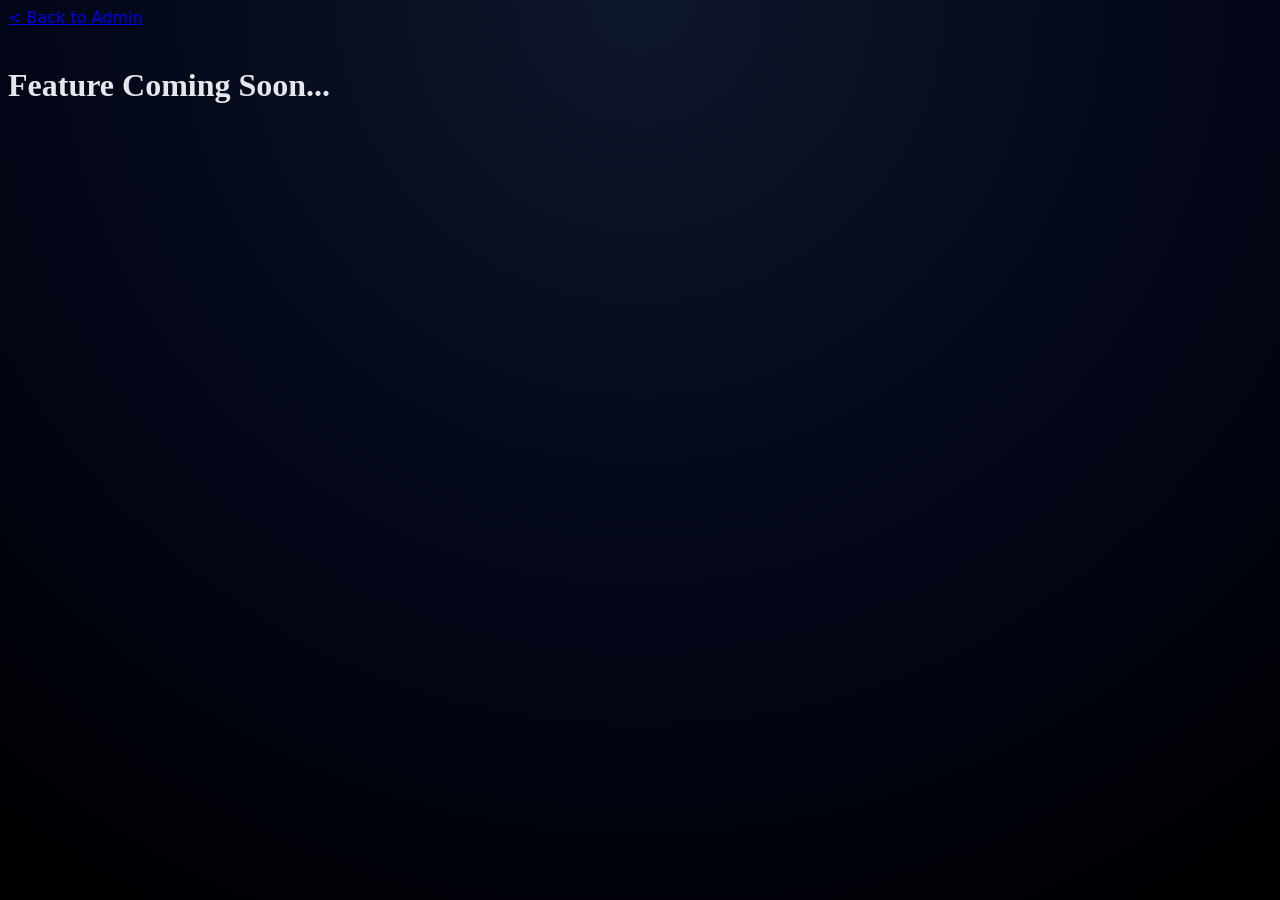
<file: pages/expenses.html>
<html><head><title>Coming Soon</title><link rel="stylesheet" href="../css/style.css"></head><body class="bg-slate-950 text-emerald-400 p-10 font-bold text-2xl"><a href="admin.html">< Back to Admin</a><br><br><h1>Feature Coming Soon...</h1></body></html>
</file>
<file: css/style.css>
:root {
      --primary: #0f766e;
      --primary-soft: rgba(15, 118, 110, 0.18);
      --secondary: #f97316;
      --accent: #22c55e;
      --dark: #020617;
      --bg: #020617;
      --card: #020617;
      --border-soft: rgba(148, 163, 184, 0.35);
    }

    body {
      font-family: system-ui, -apple-system, BlinkMacSystemFont, "Segoe UI", sans-serif;
      background: radial-gradient(circle at top, #0f172a 0, #020617 55%, #000 100%);
      color: #e5e7eb;
      overflow-x: hidden;
    }

    /* Custom Scrollbar */
    ::-webkit-scrollbar {
      width: 8px;
    }

    ::-webkit-scrollbar-track {
      background: #020617;
    }

    ::-webkit-scrollbar-thumb {
  background: linear-gradient(180deg, #1e293b, #334155);
  border-radius: 999px;
}

::-webkit-scrollbar-thumb:hover {
  background: linear-gradient(180deg, #334155, #475569);
}

    /* Smooth scroll */
    html {
      scroll-behavior: smooth;
      scroll-padding-top: 5.5rem;
    }

    /* Navigation Links */
    .nav-link {
      position: relative;
      text-decoration: none;
    }

    .nav-link::after {
      content: '';
      position: absolute;
      left: 0;
      bottom: -4px;
      width: 0;
      height: 2px;
      background: currentColor;
      box-shadow: 0 0 10px currentColor; /* Blur effect using text color */
      transition: width 0.3s ease;
      border-radius: 2px;
    }

    .nav-link:hover::after,
    .nav-link.active::after {
      width: 100%;
    }

    /* Gradient text */
    .gradient-text {
  background: linear-gradient(120deg, #22c55e, #f97316, #38bdf8);
  -webkit-background-clip: text;
  color: transparent;
  text-shadow: 0 0 20px rgba(56,189,248,0.25);
}

    /* Glassmorphism card */
    .glass-card {
  background: linear-gradient(145deg, rgba(30, 41, 59, 0.6), rgba(2, 6, 23, 0.95));
  border-radius: 1.25rem;
  border: 1px solid rgba(148, 163, 184, 0.25);
  box-shadow: 
    inset 0 1px 0 rgba(255,255,255,0.05),
    0 20px 50px rgba(0,0,0,0.6);
  backdrop-filter: blur(20px);
  transition: 0.3s ease;
}

.glass-card:hover {
  border-color: rgba(34, 197, 94, 0.4);
  box-shadow: 
    inset 0 1px 0 rgba(255,255,255,0.08),
    0 25px 60px rgba(34,197,94,0.15);
}

    /* Hero background scrolling categories */
    .category-strip {
      position: absolute;
      inset: 0;
      overflow: hidden;
      pointer-events: none;
      opacity: 0.15;
    }

    .category-row {
      display: flex;
      gap: 24px;
      position: absolute;
      left: -40%;
      width: 180%;
      animation: catScroll 40s linear infinite;
      filter: blur(0.6px);
    }

    .category-row:nth-child(2) {
      top: 30%;
      animation-duration: 55s;
      animation-direction: reverse;
      opacity: 0.7;
    }

    .category-row:nth-child(3) {
      top: 65%;
      animation-duration: 65s;
    }

    @keyframes catScroll {
      0% {
        transform: translateX(0);
      }

      100% {
        transform: translateX(-40%);
      }
    }

    .cat-chip {
      border-radius: 999px;
      border: 1px solid rgba(148, 163, 184, 0.35);
      background: radial-gradient(circle at top, rgba(30, 64, 175, 0.7), rgba(15, 23, 42, 0.95));
      padding: 10px 26px;
      font-size: 0.88rem;
      white-space: nowrap;
      text-transform: capitalize;
	  transition: all 0.3s ease;
      display: flex;
      align-items: center;
      gap: 8px;
    }
	
	.cat-chip:hover {
  background: linear-gradient(120deg, rgba(34,197,94,0.2), rgba(56,189,248,0.2));
  transform: translateY(-2px);
  border-color: rgba(34,197,94,0.5);
}

    /* Floating balloons for commodities */
    .balloon-layer {
      position: fixed;
      inset: 0;
      overflow: hidden;
      pointer-events: none;
      z-index: 0;
    }

    .balloon {
      position: absolute;
      bottom: -120px;
	  filter: blur(0.2px);
      width: 54px;
      height: 54px;
      border-radius: 50%;
      background: radial-gradient(circle at 30% 20%, #ffffff, #22c55e, #16a34a);
      box-shadow: 0 10px 25px rgba(22, 163, 74, 0.3);
      display: flex;
      align-items: center;
      justify-content: center;
      animation: rise 16s linear infinite;
      opacity: 0.7;
    }

    .balloon::after {
      content: "";
      position: absolute;
      bottom: -20px;
      width: 2px;
      height: 20px;
      background: rgba(148, 163, 184, 0.6);
    }

    .balloon-icon {
      font-size: 1.4rem;
    }

    @keyframes rise {
      0% {
        transform: translateY(0) scale(1);
        opacity: 0;
      }

      10% {
        opacity: 1;
      }

      80% {
        opacity: 1;
      }

      100% {
        transform: translateY(-120vh) scale(0.4);
        opacity: 0;
      }
    }

    .balloon.blow {
      animation: blow 1s ease-out forwards;
    }

    @keyframes blow {
      0% {
        transform: scale(1);
        opacity: 1;
      }

      70% {
        transform: scale(1.8);
        opacity: 1;
        filter: blur(1px);
      }

      100% {
        transform: scale(0);
        opacity: 0;
      }
    }

    /* Search category dropdown */
    .category-pill {
      border-radius: 999px;
      border: 1px solid rgba(148, 163, 184, 0.5);
      background: radial-gradient(circle at top left, rgba(51, 65, 85, 0.9), rgba(15, 23, 42, 0.98));
    }

    .category-pill button {
      outline: none;
    }

    .category-menu {
      max-height: 270px;
      overflow-y: auto;
      scrollbar-width: thin;
    }

    /* List table */
    .product-row {
  transition: all 0.25s ease;
  border-bottom: 1px solid rgba(51, 65, 85, 0.7);
  cursor: pointer;
}

.product-row:hover {
  background: linear-gradient(90deg, rgba(34,197,94,0.08), rgba(15,23,42,0.95));
  transform: translateY(-2px) scale(1.005);
  box-shadow: 0 15px 35px rgba(0,0,0,0.6);
}

    /* Banner placeholders */
    .banner-horizontal {
      width: 100%;
      max-width: 720px;
      height: 120px;
      border-radius: 1rem;
      border: 1px dashed rgba(148, 163, 184, 0.8);
      background: repeating-linear-gradient(135deg,
          rgba(30, 64, 175, 0.65),
          rgba(30, 64, 175, 0.65) 10px,
          rgba(15, 23, 42, 0.95) 10px,
          rgba(15, 23, 42, 0.95) 20px);
      display: flex;
      align-items: center;
      justify-content: center;
      color: #e5e7eb;
      font-size: 0.9rem;
      text-transform: uppercase;
      letter-spacing: 0.08em;
    }

    .banner-vertical-frame {
      position: relative;
      width: 120px;
      max-width: 120px;
      height: 720px;
      max-height: 720px;
      border-radius: 1.5rem;
      overflow: hidden;
      border: 1px dashed rgba(148, 163, 184, 0.8);
      background: radial-gradient(circle at top, rgba(8, 47, 73, 0.85), rgba(15, 23, 42, 1));
    }

    .banner-vertical-track {
  position: relative;
  width: 100%;
  display: flex;
  will-change: transform;
  flex-direction: column;
  animation: verticalLoop 20s linear infinite;
}

    .banner-item {
      width: 100%;
      height: 180px;
      display: flex;
      align-items: center;
      justify-content: center;
      color: #e5e7eb;
      font-size: 0.8rem;
      padding: 0.75rem;
      text-align: center;
    }

    .banner-item:nth-child(1) {
      background: linear-gradient(160deg, #047857, #22c55e);
    }

    .banner-item:nth-child(2) {
      background: linear-gradient(160deg, #1d4ed8, #38bdf8);
    }

    .banner-item:nth-child(3) {
      background: linear-gradient(160deg, #b45309, #f59e0b);
    }

    .banner-item:nth-child(4) {
      background: linear-gradient(160deg, #7c2d12, #f97316);
    }

    @keyframes verticalLoop {
  0% {
    transform: translateY(0);
  }

  100% {
    transform: translateY(-50%);
  }
}
	
	.banner-vertical-frame::before,
.banner-vertical-frame::after {
  content: "";
  position: absolute;
  left: 0;
  width: 100%;
  height: 60px;
  z-index: 2;
  pointer-events: none;
}

.banner-vertical-frame::before {
  top: 0;
  background: linear-gradient(to bottom, #020617, transparent);
}

.banner-vertical-frame::after {
  bottom: 0;
  background: linear-gradient(to top, #020617, transparent);
}

    /* Headings font */
    h1, h2, h3, h4, h5, h6, .section-title {
      font-family: 'Playfair Display', serif;
    }

    /* Section titles */
    .section-title {
  font-size: 1.6rem;
  font-weight: 700;
  letter-spacing: 0.04em;
  position: relative;
}

.section-title::after {
  content: "";
  display: block;
  width: 40px;
  height: 3px;
  margin-top: 6px;
  background: linear-gradient(90deg, #22c55e, transparent);
  border-radius: 2px;
}

    /* Responsive tweaks */
    @media (max-width: 1024px) {
      .banner-vertical-frame {
        display: none;
      }

      .hero-layout {
        flex-direction: column-reverse;
      }
    }

    @media (max-width: 640px) {
      .section-title {
        font-size: 1.3rem;
      }
    }
	
	.search-panel {
  position: relative;
  overflow: hidden;
}

.search-panel::before {
  content: "";
  position: absolute;
  inset: 0;
  background: linear-gradient(120deg, transparent, rgba(34,197,94,0.15), transparent);
  opacity: 0;
  transition: 0.4s;
}

.search-panel:hover::before {
  opacity: 1;
}

/* Language Toggle Logic */
html[lang="en"] .lang-ur { display: none !important; }
html[lang="ur"] .lang-en { display: none !important; }
html[lang="en"] [dir="rtl"] { direction: ltr; text-align: left; }
</file>
